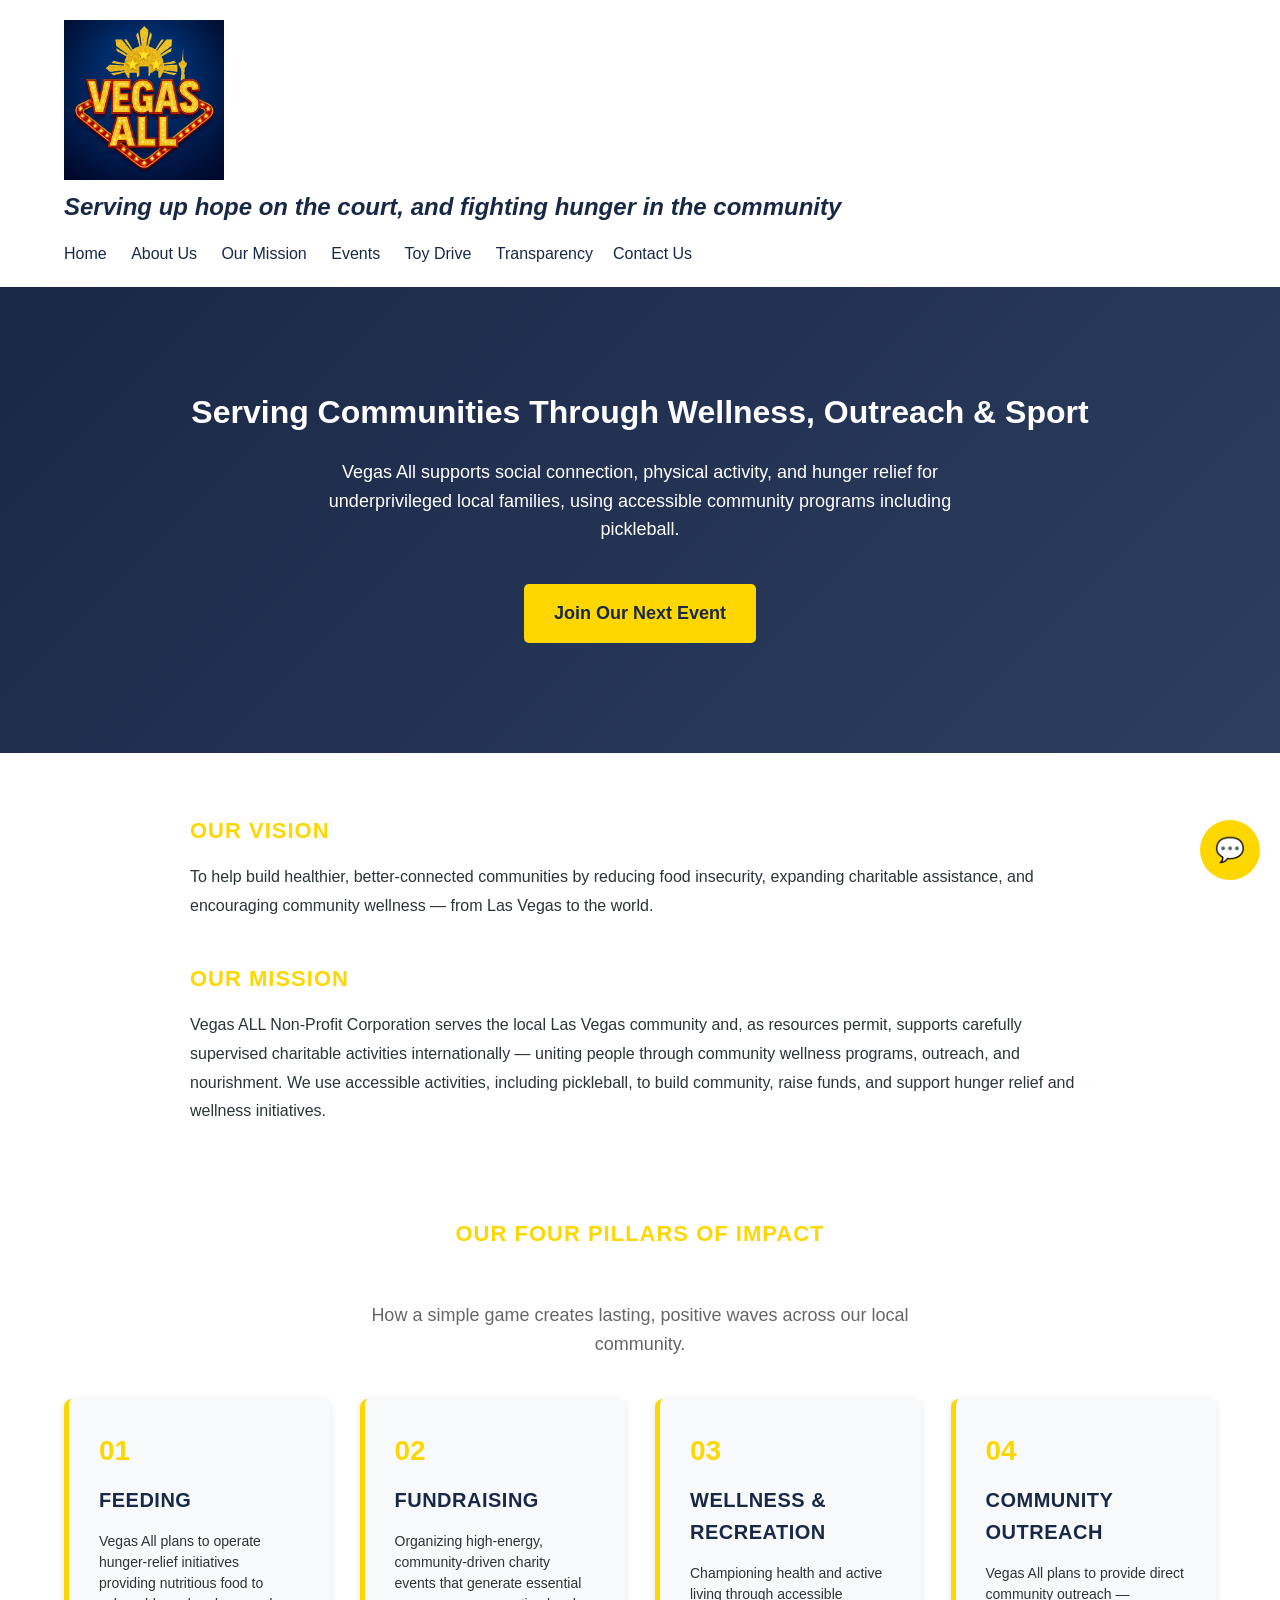
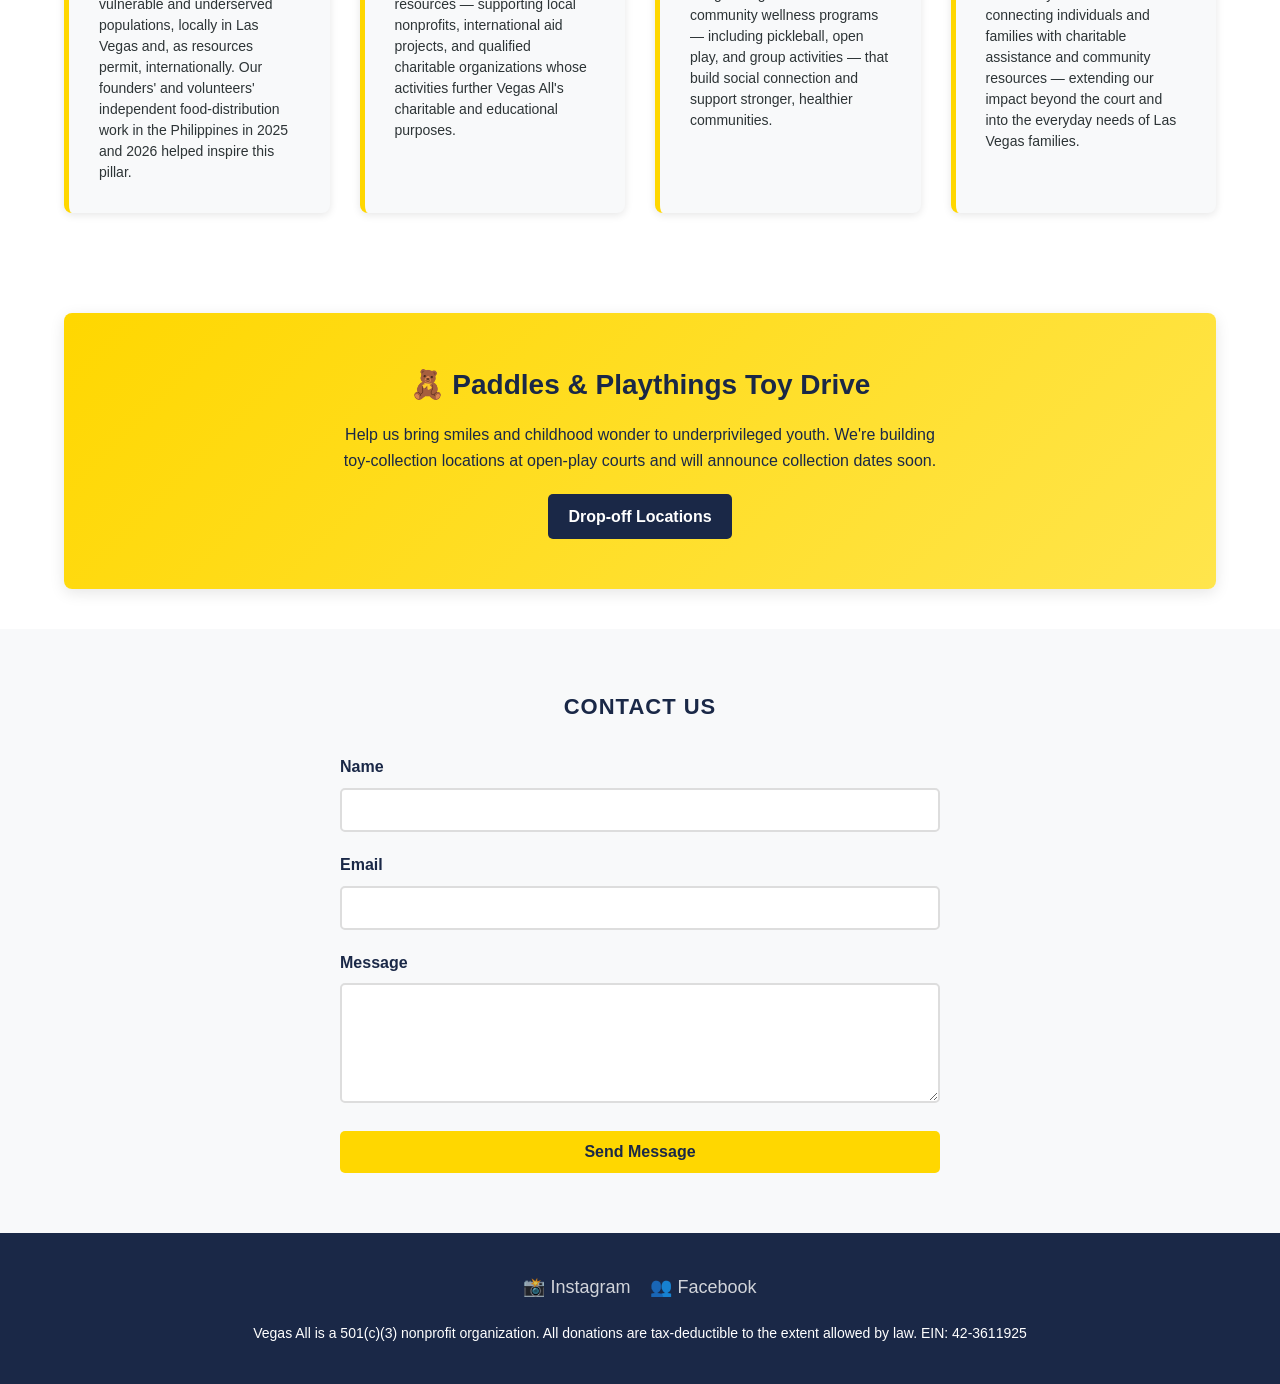
<file: index.html>
<!DOCTYPE html>
<html lang="en">
<head>
    <meta charset="UTF-8">
    <meta name="viewport" content="width=device-width, initial-scale=1.0">
    <title>Home | Vegas ALL Non-profit Organization</title>
    <style>
        :root {
            --primary: #1a2847; /* Deep Navy - Professional & Trustworthy */
            --accent: #FFD700;  /* Vegas Gold - Energy & Glamour */
            --highlight: #00D084; /* Fresh Lime Green - Sport & Vitality */
            --dark: #2D3436;    /* Charcoal Text */
            --light: #F8F9FA;   /* Warm White */
        }
        * { box-sizing: border-box; margin: 0; padding: 0; font-family: 'Segoe UI', Tahoma, Geneva, Verdana, sans-serif; }
        body { color: var(--dark); line-height: 1.6; background-color: #ffffff; }

        /* Header & Navigation */
        header { display: flex; flex-wrap: wrap; justify-content: space-between; align-items: center; padding: 20px 5%; background: white; box-shadow: 0 2px 5px rgba(0,0,0,0.05); }
        .logo-container { display: flex; align-items: center; gap: 15px; flex-basis: 100%; }
        .logo-img { max-width: 160px; width: auto; height: auto; }
        .logo { font-size: 24px; font-weight: bold; color: var(--primary); }
        .logo span { color: var(--accent); }

        nav { flex-basis: 100%; margin-top: 15px; }
        nav a { margin-right: 20px; text-decoration: none; color: var(--primary); font-weight: 500; transition: color 0.3s ease; }
        nav a:hover { color: var(--accent); }
        .btn { background: var(--primary); color: white; padding: 10px 20px; border-radius: 5px; text-decoration: none; font-weight: bold; display: inline-block; transition: background 0.3s ease; }
        .btn:hover { background: var(--highlight); }
        .btn-accent { background: var(--accent); color: var(--primary); }
        .btn-accent:hover { background: #FFC700; }
        
        /* Hero Section */
        .hero { background: linear-gradient(135deg, var(--primary) 0%, #2d3e5f 100%); color: white; padding: 100px 5%; text-align: center; }
        .hero h1 { font-size: 32px; margin-bottom: 20px; }
        .hero p { font-size: 18px; max-width: 700px; margin: 0 auto 30px; }
        .hero .btn { margin: 10px; padding: 15px 30px; font-size: 18px; }

        /* Mission Section */
        .section { padding: 60px 5%; text-align: center; }
        .mission-intro { max-width: 900px; margin: 0 auto 50px; }
        .mission-block { margin-bottom: 40px; text-align: left; display: inline-block; width: 100%; max-width: 900px; }
        .mission-block h3 { color: var(--accent); font-size: 22px; font-weight: bold; margin-bottom: 15px; text-transform: uppercase; letter-spacing: 1px; }
        .mission-block p { font-size: 16px; line-height: 1.8; color: var(--dark); }

        /* Section Heading */
        .section h2 { color: var(--accent); font-size: 22px; font-weight: bold; margin-bottom: 20px; text-transform: uppercase; letter-spacing: 1px; }

        /* Pillars Section */
        .pillars-intro { margin: 50px 0 30px 0; font-size: 18px; color: #666; max-width: 600px; margin-left: auto; margin-right: auto; }
        .grid { display: grid; grid-template-columns: repeat(auto-fit, minmax(220px, 1fr)); gap: 30px; margin-top: 40px; }
        .card { background: var(--light); padding: 30px; border-radius: 8px; border-left: 5px solid var(--accent); text-align: left; box-shadow: 0 2px 8px rgba(0,0,0,0.1); transition: transform 0.3s ease; }
        .card:hover { transform: translateY(-5px); box-shadow: 0 4px 15px rgba(255, 215, 0, 0.2); }
        .card-number { font-size: 28px; font-weight: bold; color: var(--accent); margin-bottom: 10px; }
        .card h3 { margin-bottom: 15px; color: var(--primary); font-size: 20px; text-transform: uppercase; letter-spacing: 0.5px; }
        .card p { font-size: 14px; line-height: 1.5; color: var(--dark); }

        /* Contact Us Section */
        .contact-section { background: var(--light); padding: 60px 5%; }
        .contact-container { max-width: 600px; margin: 0 auto; }
        .contact-section h2 { color: var(--primary); font-size: 22px; font-weight: bold; margin-bottom: 30px; text-transform: uppercase; letter-spacing: 1px; text-align: center; }
        .form-group { margin-bottom: 20px; }
        .form-group label { display: block; margin-bottom: 8px; color: var(--primary); font-weight: 600; }
        .form-group input,
        .form-group textarea { width: 100%; padding: 12px; border: 2px solid #ddd; border-radius: 5px; font-size: 14px; font-family: inherit; transition: border-color 0.3s ease; }
        .form-group input:focus,
        .form-group textarea:focus { outline: none; border-color: var(--accent); }
        .form-group textarea { resize: vertical; min-height: 120px; }
        .contact-btn { width: 100%; background: var(--accent); color: var(--primary); padding: 12px; border: none; border-radius: 5px; font-weight: bold; font-size: 16px; cursor: pointer; transition: background 0.3s ease; }
        .contact-btn:hover { background: #FFC700; }
        .form-message { text-align: center; margin-top: 15px; padding: 10px; border-radius: 5px; display: none; }
        .form-message.success { background: #d4edda; color: #155724; display: block; }

        /* Toy Drive Banner */
        .toy-drive { background: linear-gradient(135deg, var(--accent) 0%, #FFE54C 100%); padding: 50px 5%; text-align: center; border-radius: 8px; margin: 40px 5%; border: none; box-shadow: 0 4px 15px rgba(0,0,0,0.1); }
        .toy-drive h2 { color: var(--primary); margin-bottom: 15px; font-size: 28px; }
        .toy-drive p { max-width: 600px; margin: 0 auto 20px; font-weight: 500; color: var(--primary); }

        /* Chat Bot Widget */
        .chat-widget { position: fixed; bottom: 20px; right: 20px; width: 380px; height: 600px; background: white; border-radius: 10px; box-shadow: 0 5px 40px rgba(0,0,0,0.16); display: flex; flex-direction: column; z-index: 9999; }
        .chat-header { background: var(--primary); color: white; padding: 20px; border-radius: 10px 10px 0 0; display: flex; justify-content: space-between; align-items: center; }
        .chat-header h3 { font-size: 16px; margin: 0; }
        .chat-close { background: none; border: none; color: white; font-size: 24px; cursor: pointer; }
        .chat-messages { flex: 1; padding: 20px; overflow-y: auto; background: #f5f5f5; }
        .message { margin-bottom: 12px; display: flex; }
        .message.bot { justify-content: flex-start; }
        .message.user { justify-content: flex-end; }
        .message-content { max-width: 70%; padding: 10px 15px; border-radius: 8px; font-size: 14px; line-height: 1.4; }
        .message.bot .message-content { background: white; color: var(--dark); border: 1px solid #ddd; }
        .message.user .message-content { background: var(--accent); color: var(--primary); }
        .message-link { color: var(--primary); font-weight: bold; cursor: pointer; text-decoration: underline; }
        .chat-input { padding: 15px; border-top: 1px solid #ddd; display: flex; gap: 10px; }
        .chat-input input { flex: 1; padding: 10px; border: 1px solid #ddd; border-radius: 5px; font-size: 14px; }
        .chat-input button { background: var(--accent); color: var(--primary); border: none; padding: 10px 15px; border-radius: 5px; cursor: pointer; font-weight: bold; transition: background 0.3s ease; }
        .chat-input button:hover { background: #FFC700; }
        .chat-toggle { position: fixed; bottom: 20px; right: 20px; width: 60px; height: 60px; background: var(--accent); border: none; border-radius: 50%; color: var(--primary); font-size: 24px; cursor: pointer; z-index: 9998; transition: background 0.3s ease; }
        .chat-toggle:hover { background: #FFC700; }
        .chat-widget.hidden { display: none; }

        /* Footer */
        footer { background: var(--primary); color: white; text-align: center; padding: 30px; font-size: 14px; }

        @media (max-width: 600px) {
            .chat-widget { width: 90%; height: 500px; right: 5%; left: 5%; }
        }
    </style>
</head>
<body>

    <!-- Header -->
    <header>
        <div class="logo-container">
            <a href="index.html" style="text-decoration: none;">
                <img src="/assets/images/Vegas All Logo.jpg" alt="logo" class="logo-img">
                <div class="logo"><i>Serving up hope on the court, and fighting hunger in the community</i></div>
            </a>
        </div>
        <nav>
            <a href="index.html">Home</a>
            <a href="about-us.html">About Us</a>
            <a href="mission.html">Our Mission</a>
            <a href="events.html">Events</a>
            <a href="toy-drive.html">Toy Drive</a>
            <a href="#contact">Contact Us</a>
        </nav>
    </header>

    <!-- Hero Section -->
    <section class="hero">
        <h1>Serving Communities Through Wellness, Outreach &amp; Sport</h1>
        <p>Vegas All supports social connection, physical activity, and hunger relief for underprivileged local families, using accessible community programs including pickleball.</p>
        <a href="events.html" class="btn btn-accent">Join Our Next Event</a>
    </section>

    <!-- Mission & Pillars Section -->
    <section id="about" class="section">
        <div class="mission-intro">
            <div class="mission-block">
                <h3>Our Vision</h3>
                <p>To help build healthier, better-connected communities by reducing food insecurity, expanding charitable assistance, and encouraging community wellness — from Las Vegas to the world.</p>
            </div>
            
            <div class="mission-block">
                <h3>Our Mission</h3>
                <p>Vegas ALL Non-Profit Corporation serves the local Las Vegas community and, as resources permit, supports carefully supervised charitable activities internationally — uniting people through community wellness programs, outreach, and nourishment. We use accessible activities, including pickleball, to build community, raise funds, and support hunger relief and wellness initiatives.</p>
            </div>
        </div>

        <h2>Our Four Pillars of Impact</h2>
        <p class="pillars-intro">How a simple game creates lasting, positive waves across our local community.</p>
        <div class="grid">
            <div class="card">
                <div class="card-number">01</div>
                <h3>FEEDING</h3>
                <p>Vegas All plans to operate hunger-relief initiatives providing nutritious food to vulnerable and underserved populations, locally in Las Vegas and, as resources permit, internationally. Our founders&#39; and volunteers&#39; independent food-distribution work in the Philippines in 2025 and 2026 helped inspire this pillar.</p>
            </div>
            <div class="card">
                <div class="card-number">02</div>
                <h3>FUNDRAISING</h3>
                <p>Organizing high-energy, community-driven charity events that generate essential resources — supporting local nonprofits, international aid projects, and qualified charitable organizations whose activities further Vegas All&#39;s charitable and educational purposes.</p>
            </div>
            <div class="card">
                <div class="card-number">03</div>
                <h3>WELLNESS & RECREATION</h3>
                <p>Championing health and active living through accessible community wellness programs — including pickleball, open play, and group activities — that build social connection and support stronger, healthier communities.</p>
            </div>
            <div class="card">
                <div class="card-number">04</div>
                <h3>COMMUNITY OUTREACH</h3>
                <p>Vegas All plans to provide direct community outreach — connecting individuals and families with charitable assistance and community resources — extending our impact beyond the court and into the everyday needs of Las Vegas families.</p>
            </div>
        </div>
    </section>

    <!-- Toy Drive Feature -->
    <section id="toydrive" class="toy-drive">
        <h2>🧸 Paddles & Playthings Toy Drive</h2>
        <p>Help us bring smiles and childhood wonder to underprivileged youth. We&#39;re building toy-collection locations at open-play courts and will announce collection dates soon.</p>
        <a href="toy-drive.html" class="btn">Drop-off Locations</a>
    </section>
    
    <!-- Contact Us Section -->
    <section id="contact" class="contact-section">
        <div class="contact-container">
            <h2>Contact Us</h2>
            <form id="contactForm">
                <div class="form-group">
                    <label for="name">Name</label>
                    <input type="text" id="name" name="name" required>
                </div>
                <div class="form-group">
                    <label for="email">Email</label>
                    <input type="email" id="email" name="email" required>
                </div>
                <div class="form-group">
                    <label for="message">Message</label>
                    <textarea id="message" name="message" required></textarea>
                </div>
                <button type="submit" class="contact-btn">Send Message</button>
                <div id="formMessage" class="form-message"></div>
            </form>
        </div>
    </section>

    <!-- Footer -->
    <footer style="background: var(--primary); color: white; text-align: center; padding: 40px 5%; font-size: 14px;">
        <!-- Minimal Social Links -->
        <div style="margin-bottom: 20px; display: flex; justify-content: center; gap: 20px; font-size: 18px;">
            <a href="https://www.instagram.com/vegasall702?stkn=MTBxN3hiN3lyYzlrMw%3D%3D&utm_source=qr" target="_blank" style="color: white; text-decoration: none; opacity: 0.8; transition: opacity 0.3s;" onmouseover="this.style.opacity='1'" onmouseout="this.style.opacity='0.8'">📸 Instagram</a>
            <a href="https://www.facebook.com/share/19Ux7pb5ga/?mibextid=wwXIfr" target="_blank" style="color: white; text-decoration: none; opacity: 0.8; transition: opacity 0.3s;" onmouseover="this.style.opacity='1'" onmouseout="this.style.opacity='0.8'">👥 Facebook</a>
        </div>
        <p>Vegas All is a 501(c)(3) nonprofit organization. All donations are tax-deductible to the extent allowed by law. EIN: 42-3611925</p>
    </footer>
    
    <!-- Chat Bot Toggle Button -->
    <button class="chat-toggle" id="chatToggle">💬</button>

    <!-- Chat Widget -->
    <div class="chat-widget hidden" id="chatWidget">
        <div class="chat-header">
            <h3>Vegas ALL Support</h3>
            <button class="chat-close" id="chatClose">×</button>
        </div>
        <div class="chat-messages" id="chatMessages">
            <div class="message bot">
                <div class="message-content">Hi! 👋 Welcome to Vegas ALL. How can I help you today?</div>
            </div>
        </div>
        <div class="chat-input">
            <input type="text" id="chatInput" placeholder="Type your message...">
            <button id="chatSend">Send</button>
        </div>
    </div>

    <script src="/assets/js/common.js"></script>
</body>
</html>
</file>
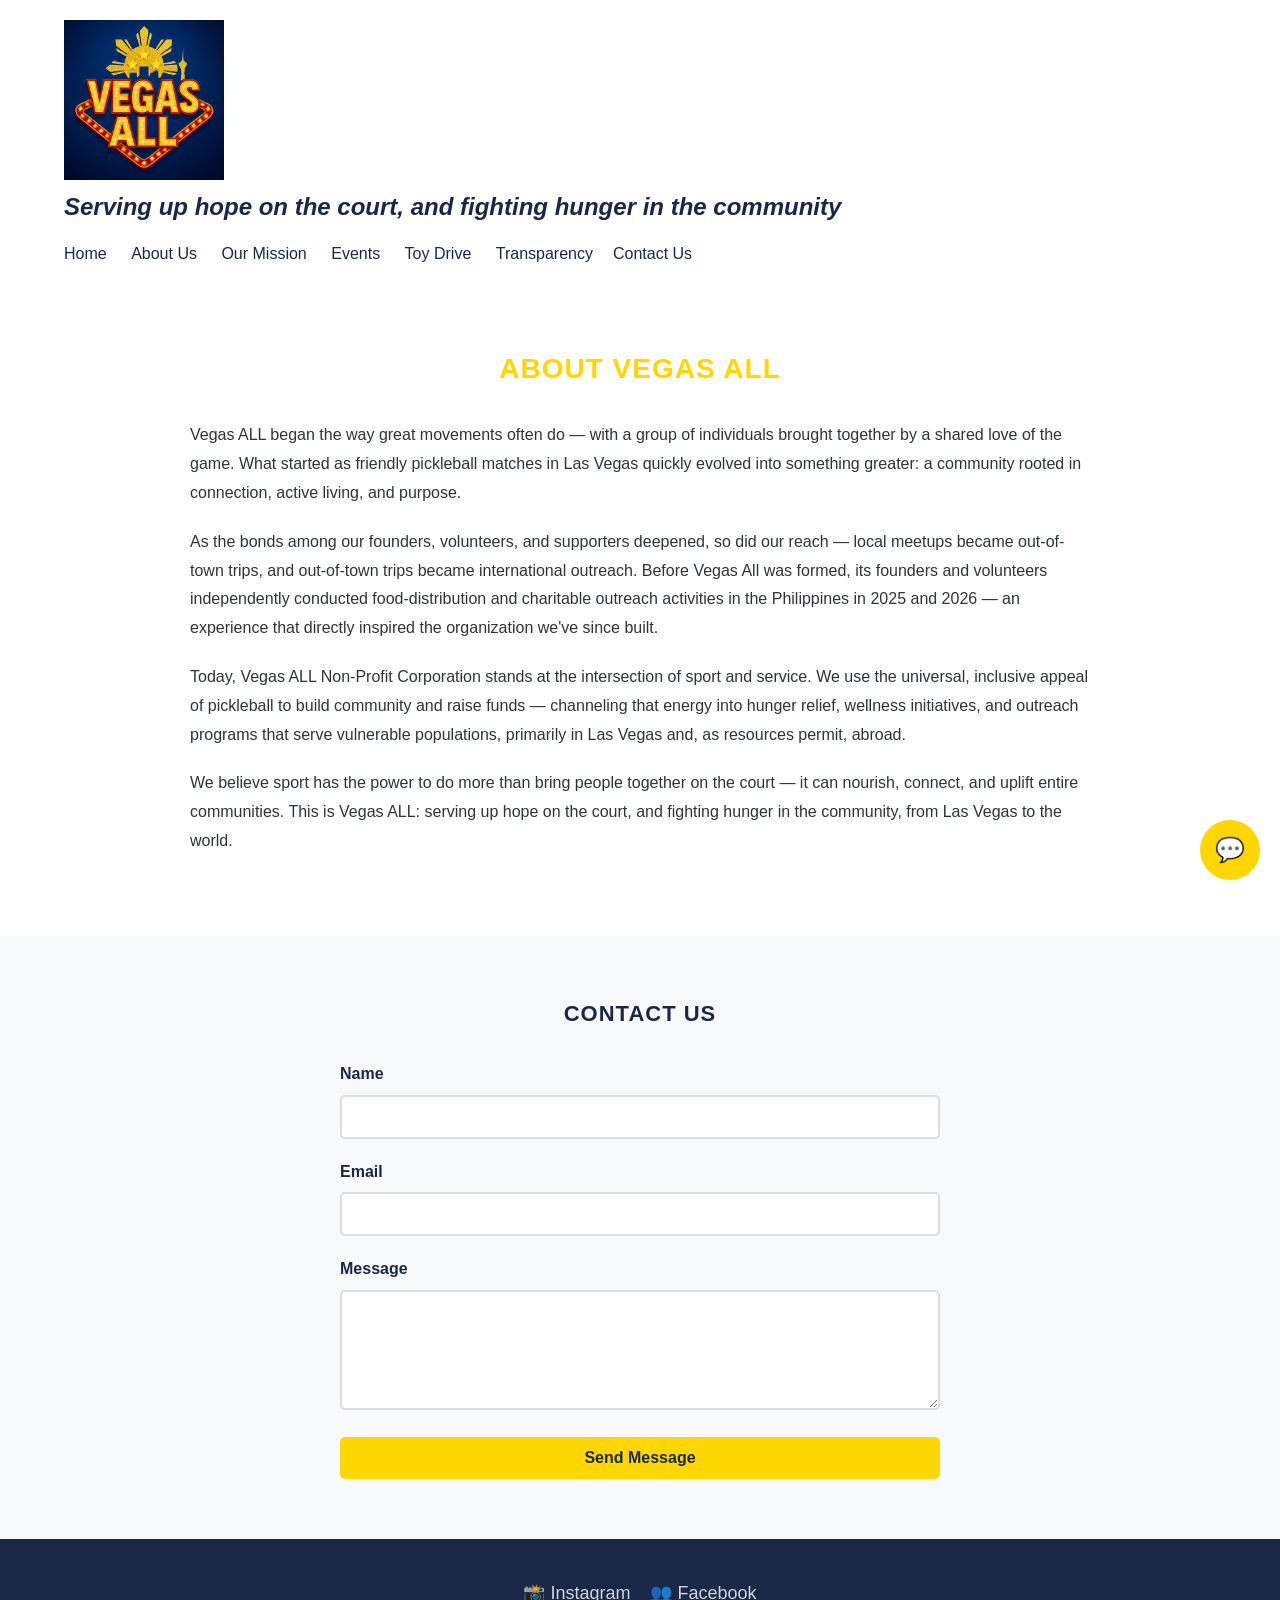
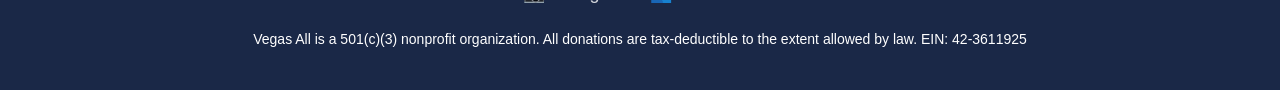
<file: about-us.html>
<!DOCTYPE html>
<html lang="en">
<head>
    <meta charset="UTF-8">
    <meta name="viewport" content="width=device-width, initial-scale=1.0">
    <title>About Us | Vegas ALL Non-profit Organization</title>
    <link rel="stylesheet" href="/assets/css/style.css">
</head>
<body>

    <!-- Header -->
    <header>
        <div class="logo-container">
            <a href="index.html" style="text-decoration: none;">
                <img src="/assets/images/Vegas All Logo.jpg" alt="logo" class="logo-img">
                <div class="logo"><i>Serving up hope on the court, and fighting hunger in the community</i></div>
            </a>
        </div>
        <nav>
            <a href="index.html">Home</a>
            <a href="about-us.html">About Us</a>
            <a href="mission.html">Our Mission</a>
            <a href="events.html">Events</a>
            <a href="toy-drive.html">Toy Drive</a>
            <a href="#contact">Contact Us</a>
        </nav>
    </header>

    <!-- About Us Section -->
    <section class="about-section">
        <div class="about-container">
            <h1>About Vegas ALL</h1>
            <p>Vegas ALL began the way great movements often do — with a group of individuals brought together by a shared love of the game. What started as friendly pickleball matches in Las Vegas quickly evolved into something greater: a community rooted in connection, active living, and purpose.</p>
            <p>As the bonds among our founders, volunteers, and supporters deepened, so did our reach — local meetups became out-of-town trips, and out-of-town trips became international outreach. Before Vegas All was formed, its founders and volunteers independently conducted food-distribution and charitable outreach activities in the Philippines in 2025 and 2026 — an experience that directly inspired the organization we&#39;ve since built.</p>
            <p>Today, Vegas ALL Non-Profit Corporation stands at the intersection of sport and service. We use the universal, inclusive appeal of pickleball to build community and raise funds — channeling that energy into hunger relief, wellness initiatives, and outreach programs that serve vulnerable populations, primarily in Las Vegas and, as resources permit, abroad.</p>
            <p>We believe sport has the power to do more than bring people together on the court — it can nourish, connect, and uplift entire communities. This is Vegas ALL: serving up hope on the court, and fighting hunger in the community, from Las Vegas to the world.</p>
        </div>
    </section>

    <!-- Contact Us Section -->
    <section id="contact" class="contact-section">
        <div class="contact-container">
            <h2>Contact Us</h2>
            <form id="contactForm">
                <div class="form-group">
                    <label for="name">Name</label>
                    <input type="text" id="name" name="name" required>
                </div>
                <div class="form-group">
                    <label for="email">Email</label>
                    <input type="email" id="email" name="email" required>
                </div>
                <div class="form-group">
                    <label for="message">Message</label>
                    <textarea id="message" name="message" required></textarea>
                </div>
                <button type="submit" class="contact-btn">Send Message</button>
                <div id="formMessage" class="form-message"></div>
            </form>
        </div>
    </section>

    <!-- Footer -->
    <footer style="background: var(--primary); color: white; text-align: center; padding: 40px 5%; font-size: 14px;">
        <!-- Minimal Social Links -->
        <div style="margin-bottom: 20px; display: flex; justify-content: center; gap: 20px; font-size: 18px;">
            <a href="https://www.instagram.com/vegasall702?stkn=MTBxN3hiN3lyYzlrMw%3D%3D&utm_source=qr" target="_blank" style="color: white; text-decoration: none; opacity: 0.8; transition: opacity 0.3s;" onmouseover="this.style.opacity='1'" onmouseout="this.style.opacity='0.8'">📸 Instagram</a>
            <a href="https://www.facebook.com/share/19Ux7pb5ga/?mibextid=wwXIfr" target="_blank" style="color: white; text-decoration: none; opacity: 0.8; transition: opacity 0.3s;" onmouseover="this.style.opacity='1'" onmouseout="this.style.opacity='0.8'">👥 Facebook</a>
        </div>
        <p>Vegas All is a 501(c)(3) nonprofit organization. All donations are tax-deductible to the extent allowed by law. EIN: 42-3611925</p>
    </footer>

    <!-- Chat Bot Toggle Button -->
    <button class="chat-toggle" id="chatToggle">💬</button>

    <!-- Chat Widget -->
    <div class="chat-widget hidden" id="chatWidget">
        <div class="chat-header">
            <h3>Vegas ALL Support</h3>
            <button class="chat-close" id="chatClose">×</button>
        </div>
        <div class="chat-messages" id="chatMessages">
            <div class="message bot">
                <div class="message-content">Hi! 👋 Welcome to Vegas ALL. How can I help you today?</div>
            </div>
        </div>
        <div class="chat-input">
            <input type="text" id="chatInput" placeholder="Type your message...">
            <button id="chatSend">Send</button>
        </div>
    </div>

    <script src="/assets/js/common.js"></script>
</body>
</html>
</file>
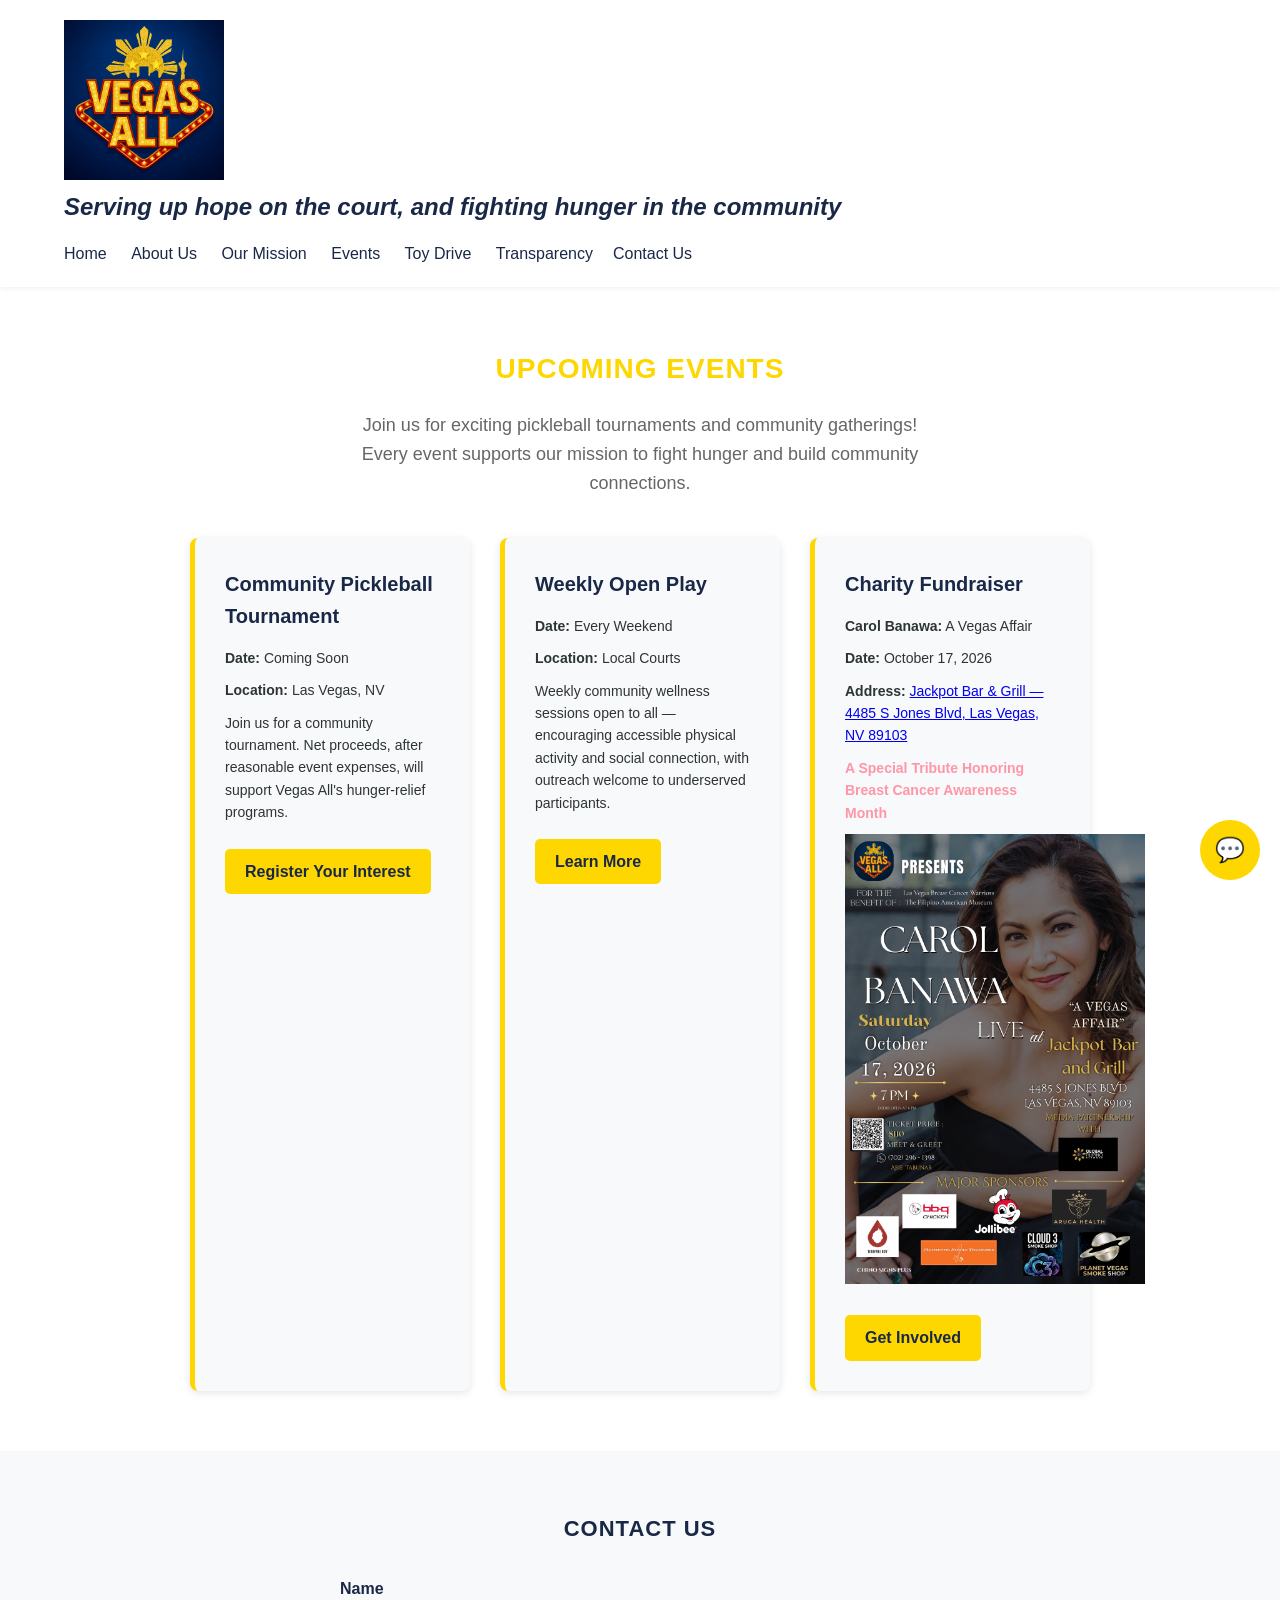
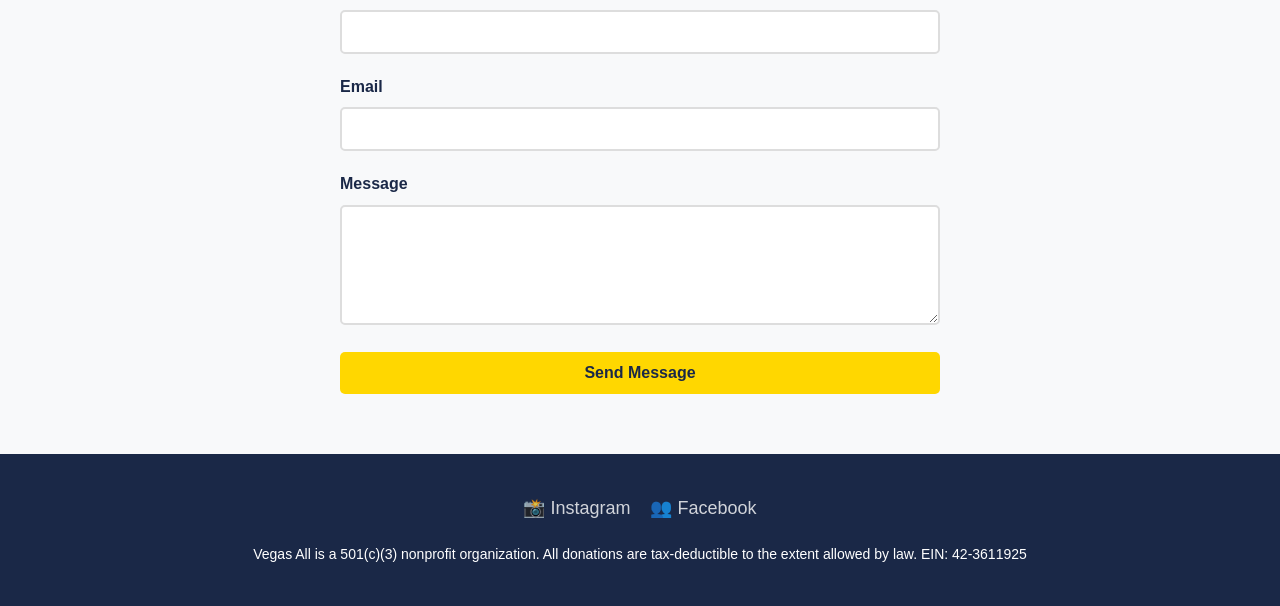
<file: events.html>
<!DOCTYPE html>
<html lang="en">
<head>
    <meta charset="UTF-8">
    <meta name="viewport" content="width=device-width, initial-scale=1.0">
    <title>Events | Vegas ALL Non-profit Organization</title>
    <link rel="stylesheet" href="/assets/css/style.css">
</head>
<body>

    <!-- Header -->
    <header>
        <div class="logo-container">
            <a href="index.html" style="text-decoration: none;">
                <img src="/assets/images/Vegas All Logo.jpg" alt="logo" class="logo-img">
                <div class="logo"><i>Serving up hope on the court, and fighting hunger in the community</i></div>
            </a>
        </div>
        <nav>
            <a href="index.html">Home</a>
            <a href="about-us.html">About Us</a>
            <a href="mission.html">Our Mission</a>
            <a href="events.html">Events</a>
            <a href="toy-drive.html">Toy Drive</a>
            <a href="#contact">Contact Us</a>
        </nav>
    </header>

    <!-- Events Section -->
    <section class="events-page-section">
        <div class="section-container">
            <h1>Upcoming Events</h1>
            <p class="events-intro">Join us for exciting pickleball tournaments and community gatherings! Every event supports our mission to fight hunger and build community connections.</p>
            
            <div class="events-grid">
                <!-- Sample Events - Add your actual events here -->
                <div class="event-card">
                    <h3>Community Pickleball Tournament</h3>
                    <p><strong>Date:</strong> Coming Soon</p>
                    <p><strong>Location:</strong> Las Vegas, NV</p>
                    <p>Join us for a community tournament. Net proceeds, after reasonable event expenses, will support Vegas All&#39;s hunger-relief programs.</p>
                    <a href="#contact" class="btn btn-accent">Register Your Interest</a>
                </div>
                
                <div class="event-card">
                    <h3>Weekly Open Play</h3>
                    <p><strong>Date:</strong> Every Weekend</p>
                    <p><strong>Location:</strong> Local Courts</p>
                    <p>Weekly community wellness sessions open to all — encouraging accessible physical activity and social connection, with outreach welcome to underserved participants.</p>
                    <a href="#contact" class="btn btn-accent">Learn More</a>
                </div>
                
                <div class="event-card">
                    <h3>Charity Fundraiser</h3>
                    <p><strong>Carol Banawa:</strong> A Vegas Affair</p>
                    <p><strong>Date:</strong> October 17, 2026</p>
                    <p><strong>Address:</strong>
                      <a href="https://www.google.com/maps/place/Jackpot+Bar+%26+Grill/@36.1075126,-115.2282012,17z/data=!3m1!4b1!4m6!3m5!1s0x80c8c69405655553:0xe9ab3904f60819b1!8m2!3d36.1075083!4d-115.2256263!16s%2Fg%2F11c6vl0hq1?entry=ttu&g_ep=EgoyMDI2MDcyMi4wIKXMDSoASAFQAw%3D%3D"
                         target="_blank">
                        Jackpot Bar & Grill — 4485 S Jones Blvd, Las Vegas, NV 89103
                      </a> 
                    </p>
                    <p style="color: #FF96A7;"><strong>A Special Tribute Honoring Breast Cancer Awareness Month</strong></p>
                    <p>
                        <a href="#">
                            <img src="/assets/images/CarolB.png" alt="Carol Banawa: A Vegas Affair" width=300>
                        </a>
                    </p>
                    <a href="#contact" class="btn btn-accent">Get Involved</a>
                </div>
            </div>
        </div>
    </section>

    <!-- Contact Us Section -->
    <section id="contact" class="contact-section">
        <div class="contact-container">
            <h2>Contact Us</h2>
            <form id="contactForm">
                <div class="form-group">
                    <label for="name">Name</label>
                    <input type="text" id="name" name="name" required>
                </div>
                <div class="form-group">
                    <label for="email">Email</label>
                    <input type="email" id="email" name="email" required>
                </div>
                <div class="form-group">
                    <label for="message">Message</label>
                    <textarea id="message" name="message" required></textarea>
                </div>
                <button type="submit" class="contact-btn">Send Message</button>
                <div id="formMessage" class="form-message"></div>
            </form>
        </div> 
    </section>

    <!-- Footer -->
    <footer style="background: var(--primary); color: white; text-align: center; padding: 40px 5%; font-size: 14px;">
        <!-- Minimal Social Links -->
        <div style="margin-bottom: 20px; display: flex; justify-content: center; gap: 20px; font-size: 18px;">
             <a href="https://www.instagram.com/vegasall702?stkn=MTBxN3hiN3lyYzlrMw%3D%3D&utm_source=qr" target="_blank" style="color: white; text-decoration: none; opacity: 0.8; transition: opacity 0.3s;" onmouseover="this.style.opacity='1'" onmouseout="this.style.opacity='0.8'">📸 Instagram</a>
             <a href="https://www.facebook.com/share/19Ux7pb5ga/?mibextid=wwXIfr" target="_blank" style="color: white; text-decoration: none; opacity: 0.8; transition: opacity 0.3s;" onmouseover="this.style.opacity='1'" onmouseout="this.style.opacity='0.8'">👥 Facebook</a>
        </div>
        <p>Vegas All is a 501(c)(3) nonprofit organization. All donations are tax-deductible to the extent allowed by law. EIN: 42-3611925</p>
    </footer>

    <!-- Chat Bot Toggle Button -->
    <button class="chat-toggle" id="chatToggle">💬</button>

    <!-- Chat Widget -->
    <div class="chat-widget hidden" id="chatWidget">
        <div class="chat-header">
            <h3>Vegas ALL Support</h3>
            <button class="chat-close" id="chatClose">×</button>
        </div>
        <div class="chat-messages" id="chatMessages">
            <div class="message bot">
                <div class="message-content">Hi! 👋 Welcome to Vegas ALL. How can I help you today?</div>
            </div>
        </div>
        <div class="chat-input">
            <input type="text" id="chatInput" placeholder="Type your message...">
            <button id="chatSend">Send</button>
        </div>
    </div>

    <script src="/assets/js/common.js"></script>
</body>
</html>
</file>
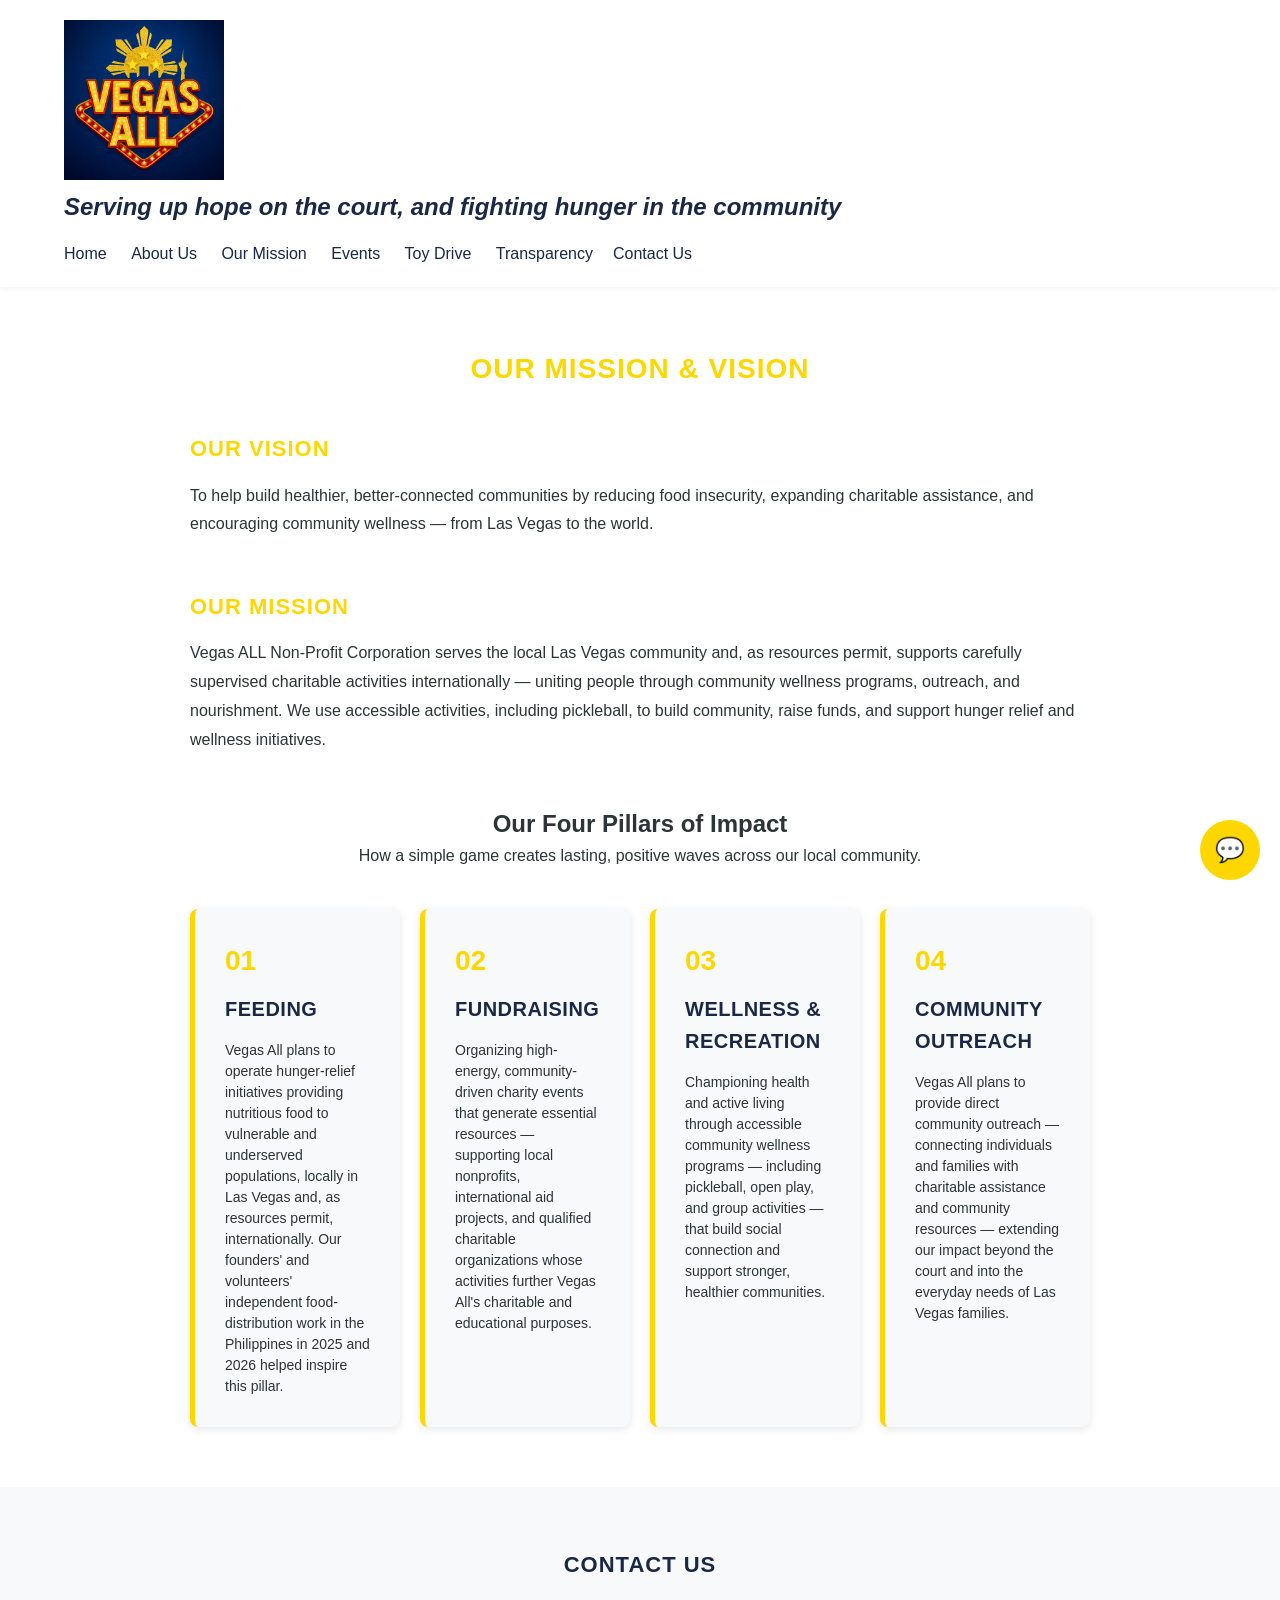
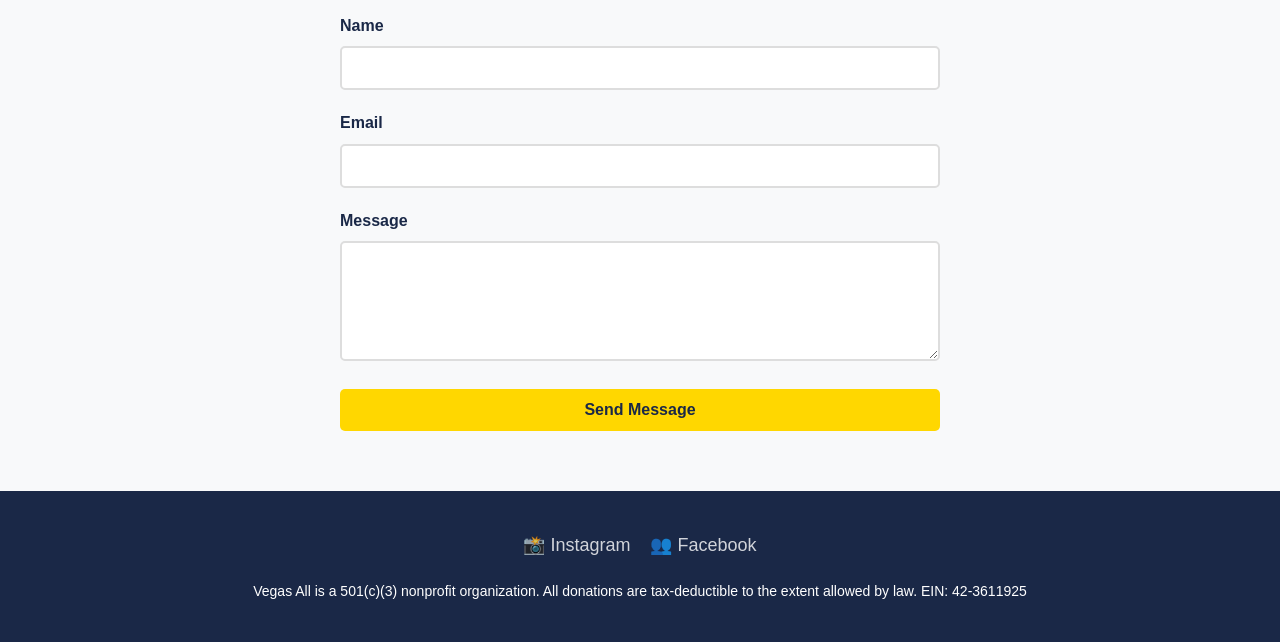
<file: mission.html>
<!DOCTYPE html>
<html lang="en">
<head>
    <meta charset="UTF-8">
    <meta name="viewport" content="width=device-width, initial-scale=1.0">
    <title>Our Mission | Vegas ALL Non-profit Organization</title>
    <link rel="stylesheet" href="/assets/css/style.css">
</head>
<body>

    <!-- Header -->
    <header>
        <div class="logo-container">
            <a href="index.html" style="text-decoration: none;">
                <img src="/assets/images/Vegas All Logo.jpg" alt="logo" class="logo-img">
                <div class="logo"><i>Serving up hope on the court, and fighting hunger in the community</i></div>
            </a>
        </div>
        <nav>
            <a href="index.html">Home</a>
            <a href="about-us.html">About Us</a>
            <a href="mission.html">Our Mission</a>
            <a href="events.html">Events</a>
            <a href="toy-drive.html">Toy Drive</a>
            <a href="#contact">Contact Us</a>
        </nav>
    </header>

    <!-- Mission Section -->
    <section class="mission-page-section">
        <div class="section-container">
            <h1>Our Mission & Vision</h1>
            
            <div class="mission-block">
                <h2>Our Vision</h2>
                <p>To help build healthier, better-connected communities by reducing food insecurity, expanding charitable assistance, and encouraging community wellness — from Las Vegas to the world.</p>
            </div>
            
            <div class="mission-block">
                <h2>Our Mission</h2>
                <p>Vegas ALL Non-Profit Corporation serves the local Las Vegas community and, as resources permit, supports carefully supervised charitable activities internationally — uniting people through community wellness programs, outreach, and nourishment. We use accessible activities, including pickleball, to build community, raise funds, and support hunger relief and wellness initiatives.</p>
            </div>

            <h2>Our Four Pillars of Impact</h2>
            <style>
                .grid {
                    display: grid;
                    grid-template-columns: repeat(4, 1fr); /* Forces exactly 4 equal-width columns */
                    gap: 20px; /* Adjust spacing between cards as needed */
                    width: 100%;
                }
            
                /* Keeps it responsive so cards stack properly on mobile screens */
                @media (max-width: 768px) {
                    .grid {
                        grid-template-columns: 1fr; 
                    }
                }
            </style>
            <p class="pillars-intro">How a simple game creates lasting, positive waves across our local community.</p>
            <div class="grid">
                <div class="card">
                    <div class="card-number">01</div>
                    <h3>FEEDING</h3>
                    <p>Vegas All plans to operate hunger-relief initiatives providing nutritious food to vulnerable and underserved populations, locally in Las Vegas and, as resources permit, internationally. Our founders&#39; and volunteers&#39; independent food-distribution work in the Philippines in 2025 and 2026 helped inspire this pillar.</p>
                </div>
                <div class="card">
                    <div class="card-number">02</div>
                    <h3>FUNDRAISING</h3>
                    <p>Organizing high-energy, community-driven charity events that generate essential resources — supporting local nonprofits, international aid projects, and qualified charitable organizations whose activities further Vegas All&#39;s charitable and educational purposes.</p>
                </div>
                <div class="card">
                    <div class="card-number">03</div>
                    <h3>WELLNESS & RECREATION</h3>
                    <p>Championing health and active living through accessible community wellness programs — including pickleball, open play, and group activities — that build social connection and support stronger, healthier communities.</p>
                </div>
                <div class="card">
                    <div class="card-number">04</div>
                    <h3>COMMUNITY OUTREACH</h3>
                    <p>Vegas All plans to provide direct community outreach — connecting individuals and families with charitable assistance and community resources — extending our impact beyond the court and into the everyday needs of Las Vegas families.</p>
                </div>
            </div>
        </div>
    </section>

    <!-- Contact Us Section -->
    <section id="contact" class="contact-section">
        <div class="contact-container">
            <h2>Contact Us</h2>
            <form id="contactForm">
                <div class="form-group">
                    <label for="name">Name</label>
                    <input type="text" id="name" name="name" required>
                </div>
                <div class="form-group">
                    <label for="email">Email</label>
                    <input type="email" id="email" name="email" required>
                </div>
                <div class="form-group">
                    <label for="message">Message</label>
                    <textarea id="message" name="message" required></textarea>
                </div>
                <button type="submit" class="contact-btn">Send Message</button>
                <div id="formMessage" class="form-message"></div>
            </form>
        </div>
    </section>

    <!-- Footer -->
    <footer style="background: var(--primary); color: white; text-align: center; padding: 40px 5%; font-size: 14px;">
        <!-- Minimal Social Links -->
        <div style="margin-bottom: 20px; display: flex; justify-content: center; gap: 20px; font-size: 18px;">
            <a href="https://www.instagram.com/vegasall702?stkn=MTBxN3hiN3lyYzlrMw%3D%3D&utm_source=qr" target="_blank" style="color: white; text-decoration: none; opacity: 0.8; transition: opacity 0.3s;" onmouseover="this.style.opacity='1'" onmouseout="this.style.opacity='0.8'">📸 Instagram</a>
            <a href="https://www.facebook.com/share/19Ux7pb5ga/?mibextid=wwXIfr" target="_blank" style="color: white; text-decoration: none; opacity: 0.8; transition: opacity 0.3s;" onmouseover="this.style.opacity='1'" onmouseout="this.style.opacity='0.8'">👥 Facebook</a>
        </div>
        <p>Vegas All is a 501(c)(3) nonprofit organization. All donations are tax-deductible to the extent allowed by law. EIN: 42-3611925</p>
    </footer>

    <!-- Chat Bot Toggle Button -->
    <button class="chat-toggle" id="chatToggle">💬</button>

    <!-- Chat Widget -->
    <div class="chat-widget hidden" id="chatWidget">
        <div class="chat-header">
            <h3>Vegas ALL Support</h3>
            <button class="chat-close" id="chatClose">×</button>
        </div>
        <div class="chat-messages" id="chatMessages">
            <div class="message bot">
                <div class="message-content">Hi! 👋 Welcome to Vegas ALL. How can I help you today?</div>
            </div>
        </div>
        <div class="chat-input">
            <input type="text" id="chatInput" placeholder="Type your message...">
            <button id="chatSend">Send</button>
        </div>
    </div>

    <script src="/assets/js/common.js"></script>
</body>
</html>
</file>
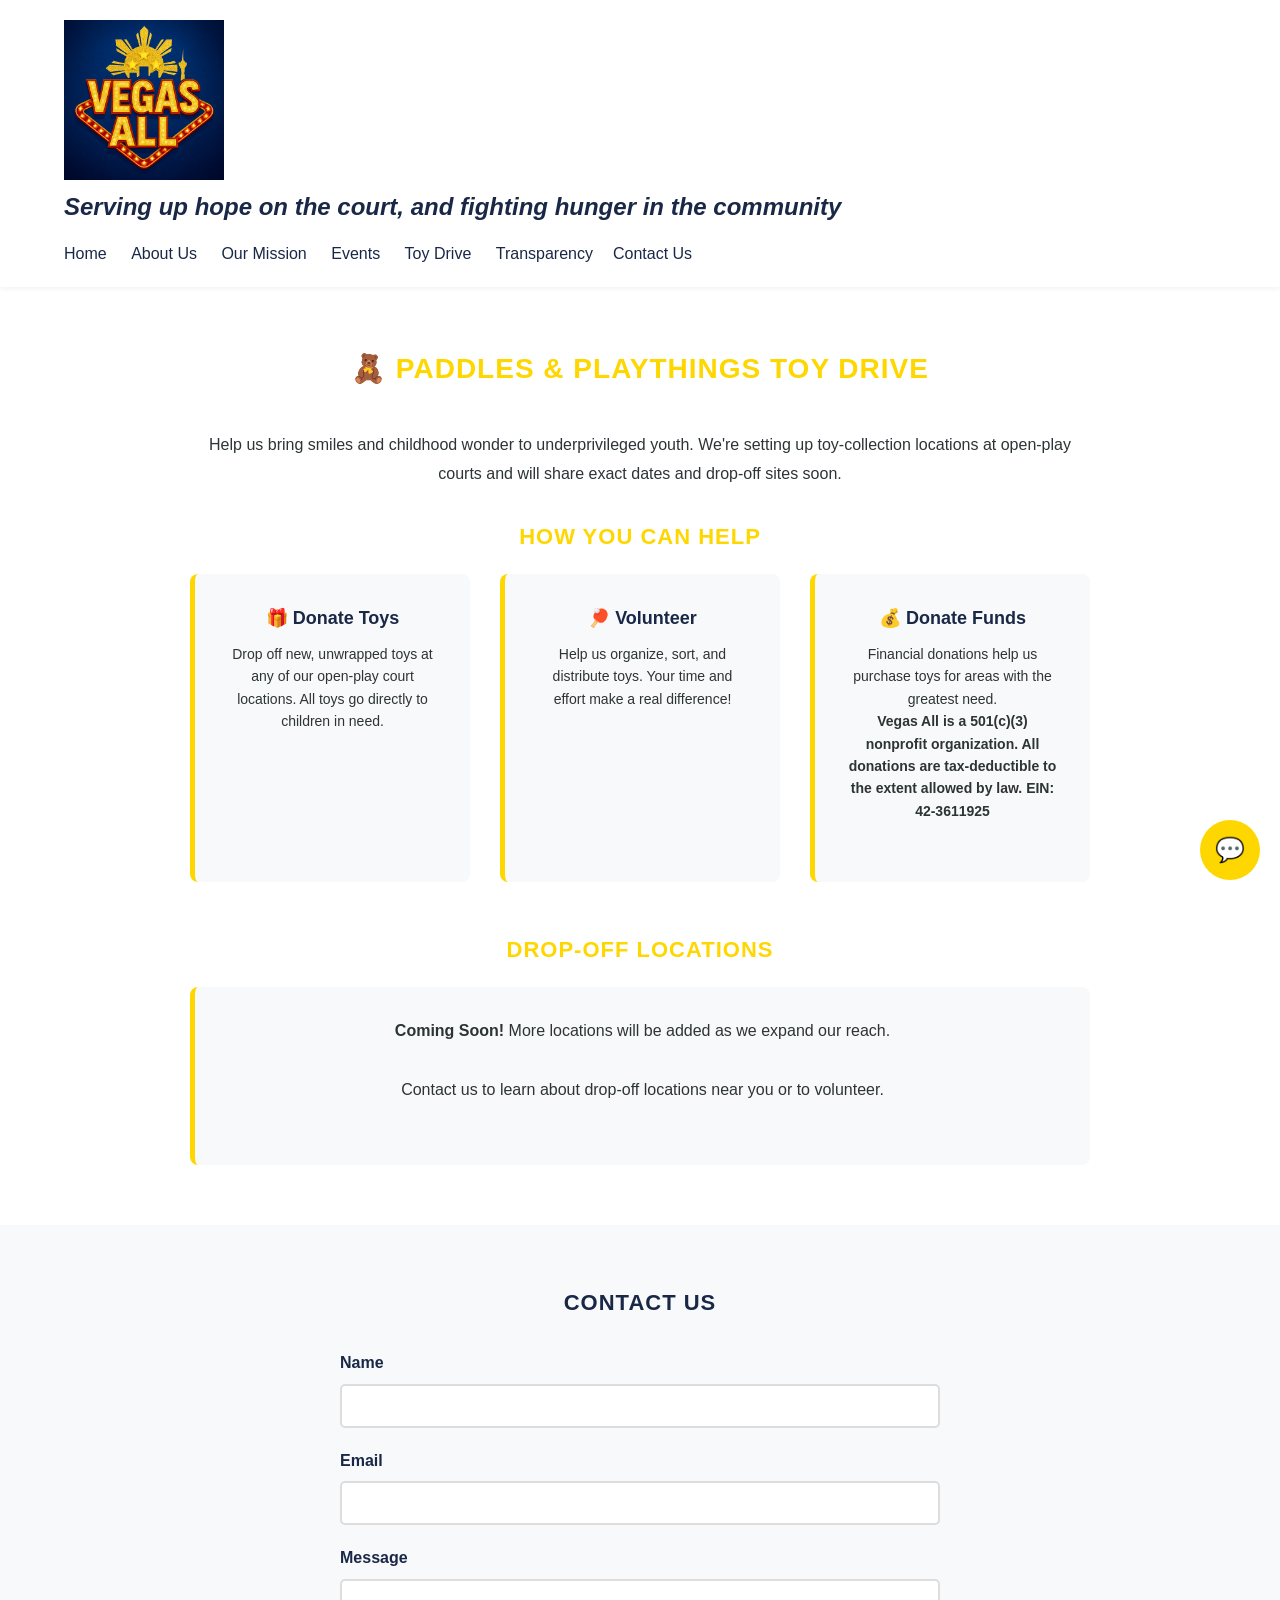
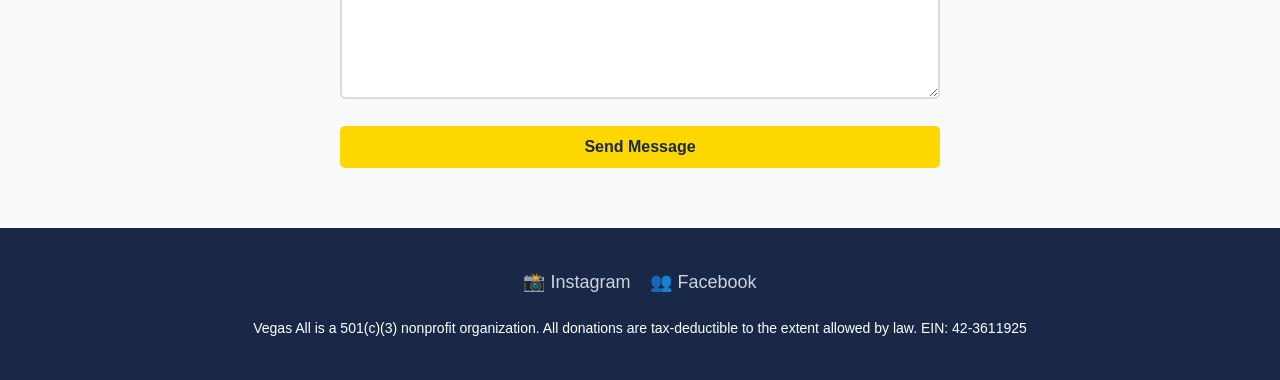
<file: toy-drive.html>
<!DOCTYPE html>
<html lang="en">
<head>
    <meta charset="UTF-8">
    <meta name="viewport" content="width=device-width, initial-scale=1.0">
    <title>Toy Drive | Vegas ALL Non-profit Organization</title>
    <link rel="stylesheet" href="/assets/css/style.css">
</head>
<body>

    <!-- Header -->
    <header>
        <div class="logo-container">
            <a href="index.html" style="text-decoration: none;">
                <img src="/assets/images/Vegas All Logo.jpg" alt="logo" class="logo-img">
                <div class="logo"><i>Serving up hope on the court, and fighting hunger in the community</i></div>
            </a>
        </div>
        <nav>
            <a href="index.html">Home</a>
            <a href="about-us.html">About Us</a>
            <a href="mission.html">Our Mission</a>
            <a href="events.html">Events</a>
            <a href="toy-drive.html">Toy Drive</a>
            <a href="#contact">Contact Us</a>
        </nav>
    </header>

    <!-- Toy Drive Section -->
    <section class="toy-drive-section">
        <div class="section-container">
            <h1>🧸 Paddles & Playthings Toy Drive</h1>
            
            <div class="toy-drive-content">
                <p>Help us bring smiles and childhood wonder to underprivileged youth. We&#39;re setting up toy-collection locations at open-play courts and will share exact dates and drop-off sites soon.</p>
                
                <h2>How You Can Help</h2>
                <div class="help-grid">
                    <div class="help-item">
                        <h3>🎁 Donate Toys</h3>
                        <p>Drop off new, unwrapped toys at any of our open-play court locations. All toys go directly to children in need.</p>
                    </div>
                    <div class="help-item">
                        <h3>🏓 Volunteer</h3>
                        <p>Help us organize, sort, and distribute toys. Your time and effort make a real difference!</p>
                    </div>
                    <div class="help-item">
                        <h3>💰 Donate Funds</h3>
                        <p>Financial donations help us purchase toys for areas with the greatest need.<br><b>Vegas All is a 501(c)(3) nonprofit organization. All donations are tax-deductible to the extent allowed by law. EIN: 42-3611925</b></p>
                    </div>
                </div>

                <h2>Drop-off Locations</h2>
                <div class="locations">
                    <p><strong>Coming Soon!</strong> More locations will be added as we expand our reach.</p>
                    <p>Contact us to learn about drop-off locations near you or to volunteer.</p>
                </div>
            </div>
        </div>
    </section>

    <!-- Contact Us Section -->
    <section id="contact" class="contact-section">
        <div class="contact-container">
            <h2>Contact Us</h2>
            <form id="contactForm">
                <div class="form-group">
                    <label for="name">Name</label>
                    <input type="text" id="name" name="name" required>
                </div>
                <div class="form-group">
                    <label for="email">Email</label>
                    <input type="email" id="email" name="email" required>
                </div>
                <div class="form-group">
                    <label for="message">Message</label>
                    <textarea id="message" name="message" required></textarea>
                </div>
                <button type="submit" class="contact-btn">Send Message</button>
                <div id="formMessage" class="form-message"></div>
            </form>
        </div>
    </section>

    <!-- Footer -->
    <footer style="background: var(--primary); color: white; text-align: center; padding: 40px 5%; font-size: 14px;">
        <!-- Minimal Social Links -->
        <div style="margin-bottom: 20px; display: flex; justify-content: center; gap: 20px; font-size: 18px;">
            <a href="https://www.instagram.com/vegasall702?stkn=MTBxN3hiN3lyYzlrMw%3D%3D&utm_source=qr" target="_blank" style="color: white; text-decoration: none; opacity: 0.8; transition: opacity 0.3s;" onmouseover="this.style.opacity='1'" onmouseout="this.style.opacity='0.8'">📸 Instagram</a>
            <a href="https://www.facebook.com/share/19Ux7pb5ga/?mibextid=wwXIfr" target="_blank" style="color: white; text-decoration: none; opacity: 0.8; transition: opacity 0.3s;" onmouseover="this.style.opacity='1'" onmouseout="this.style.opacity='0.8'">👥 Facebook</a>
        </div>
        <p>Vegas All is a 501(c)(3) nonprofit organization. All donations are tax-deductible to the extent allowed by law. EIN: 42-3611925</p>
    </footer>

    <!-- Chat Bot Toggle Button -->
    <button class="chat-toggle" id="chatToggle">💬</button>

    <!-- Chat Widget -->
    <div class="chat-widget hidden" id="chatWidget">
        <div class="chat-header">
            <h3>Vegas ALL Support</h3>
            <button class="chat-close" id="chatClose">×</button>
        </div>
        <div class="chat-messages" id="chatMessages">
            <div class="message bot">
                <div class="message-content">Hi! 👋 Welcome to Vegas ALL. How can I help you today?</div>
            </div>
        </div>
        <div class="chat-input">
            <input type="text" id="chatInput" placeholder="Type your message...">
            <button id="chatSend">Send</button>
        </div>
    </div>

    <script src="/assets/js/common.js"></script>
</body>
</html>
</file>
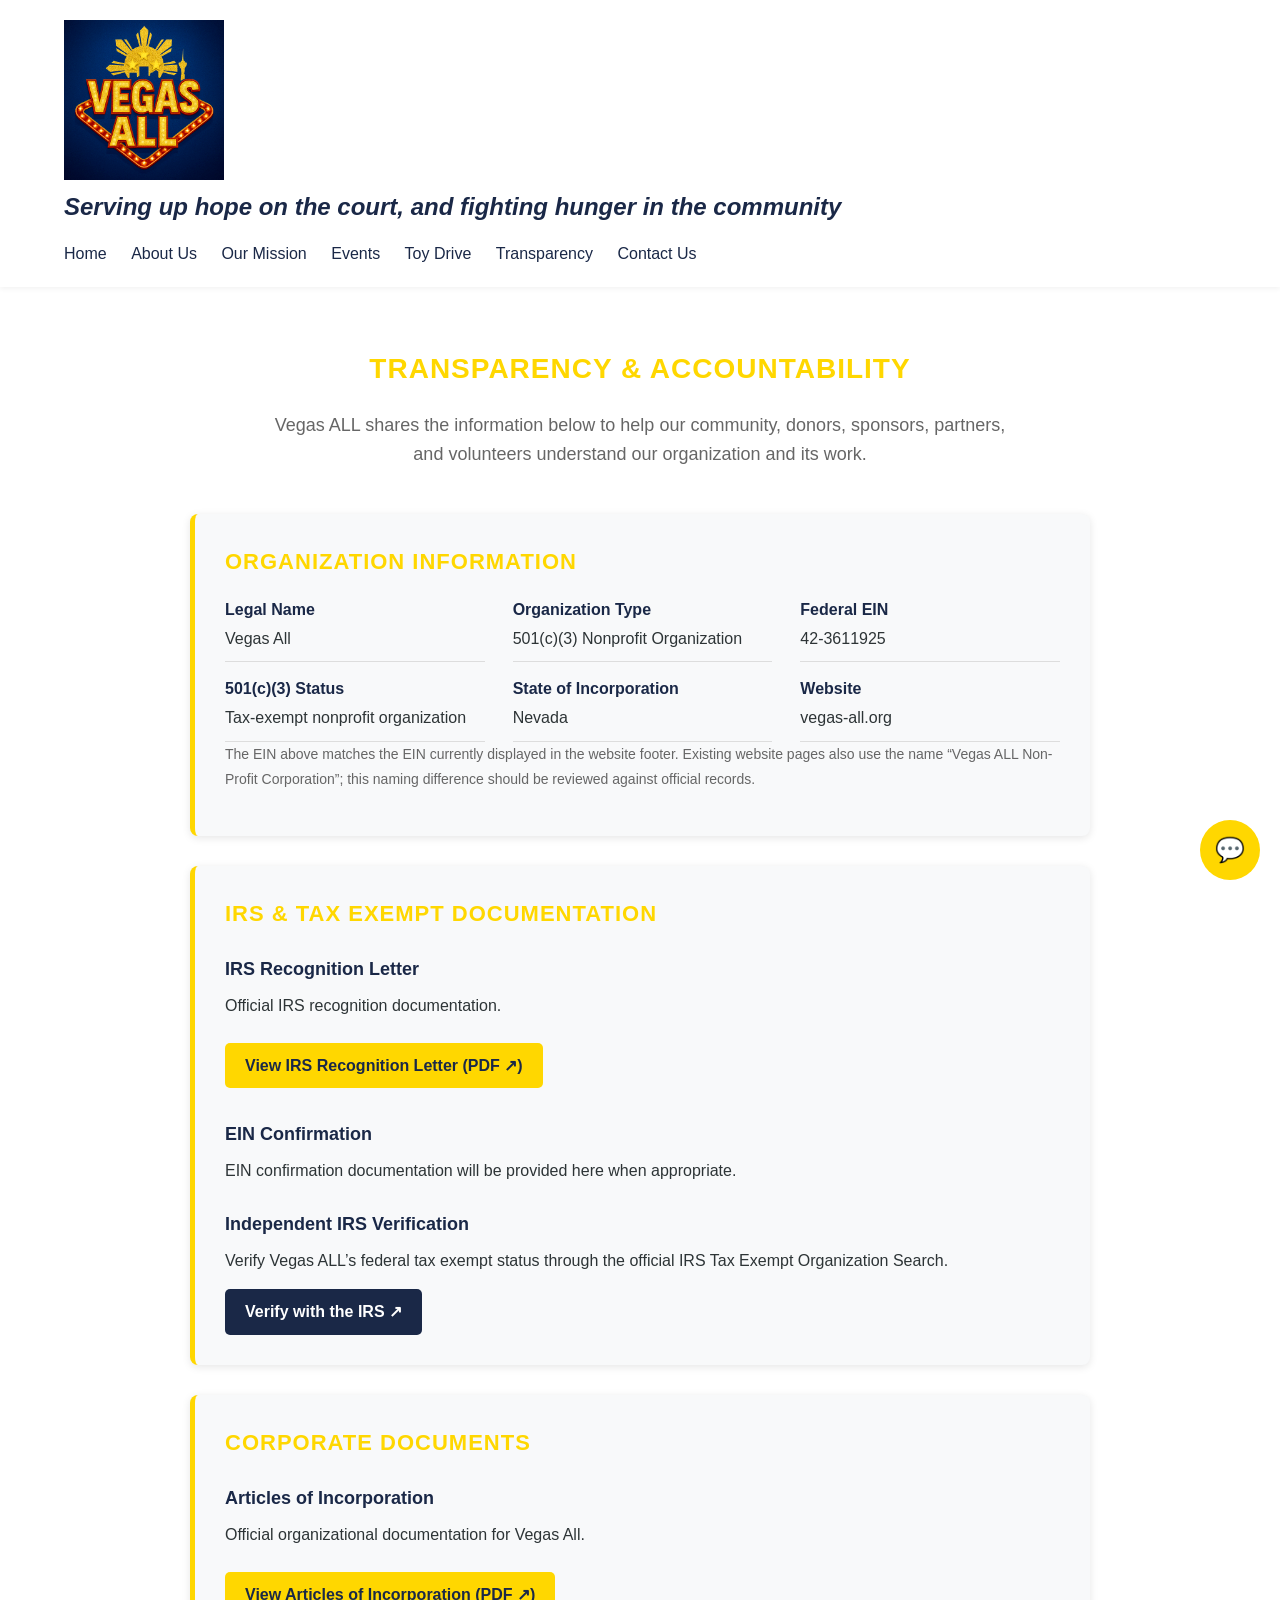
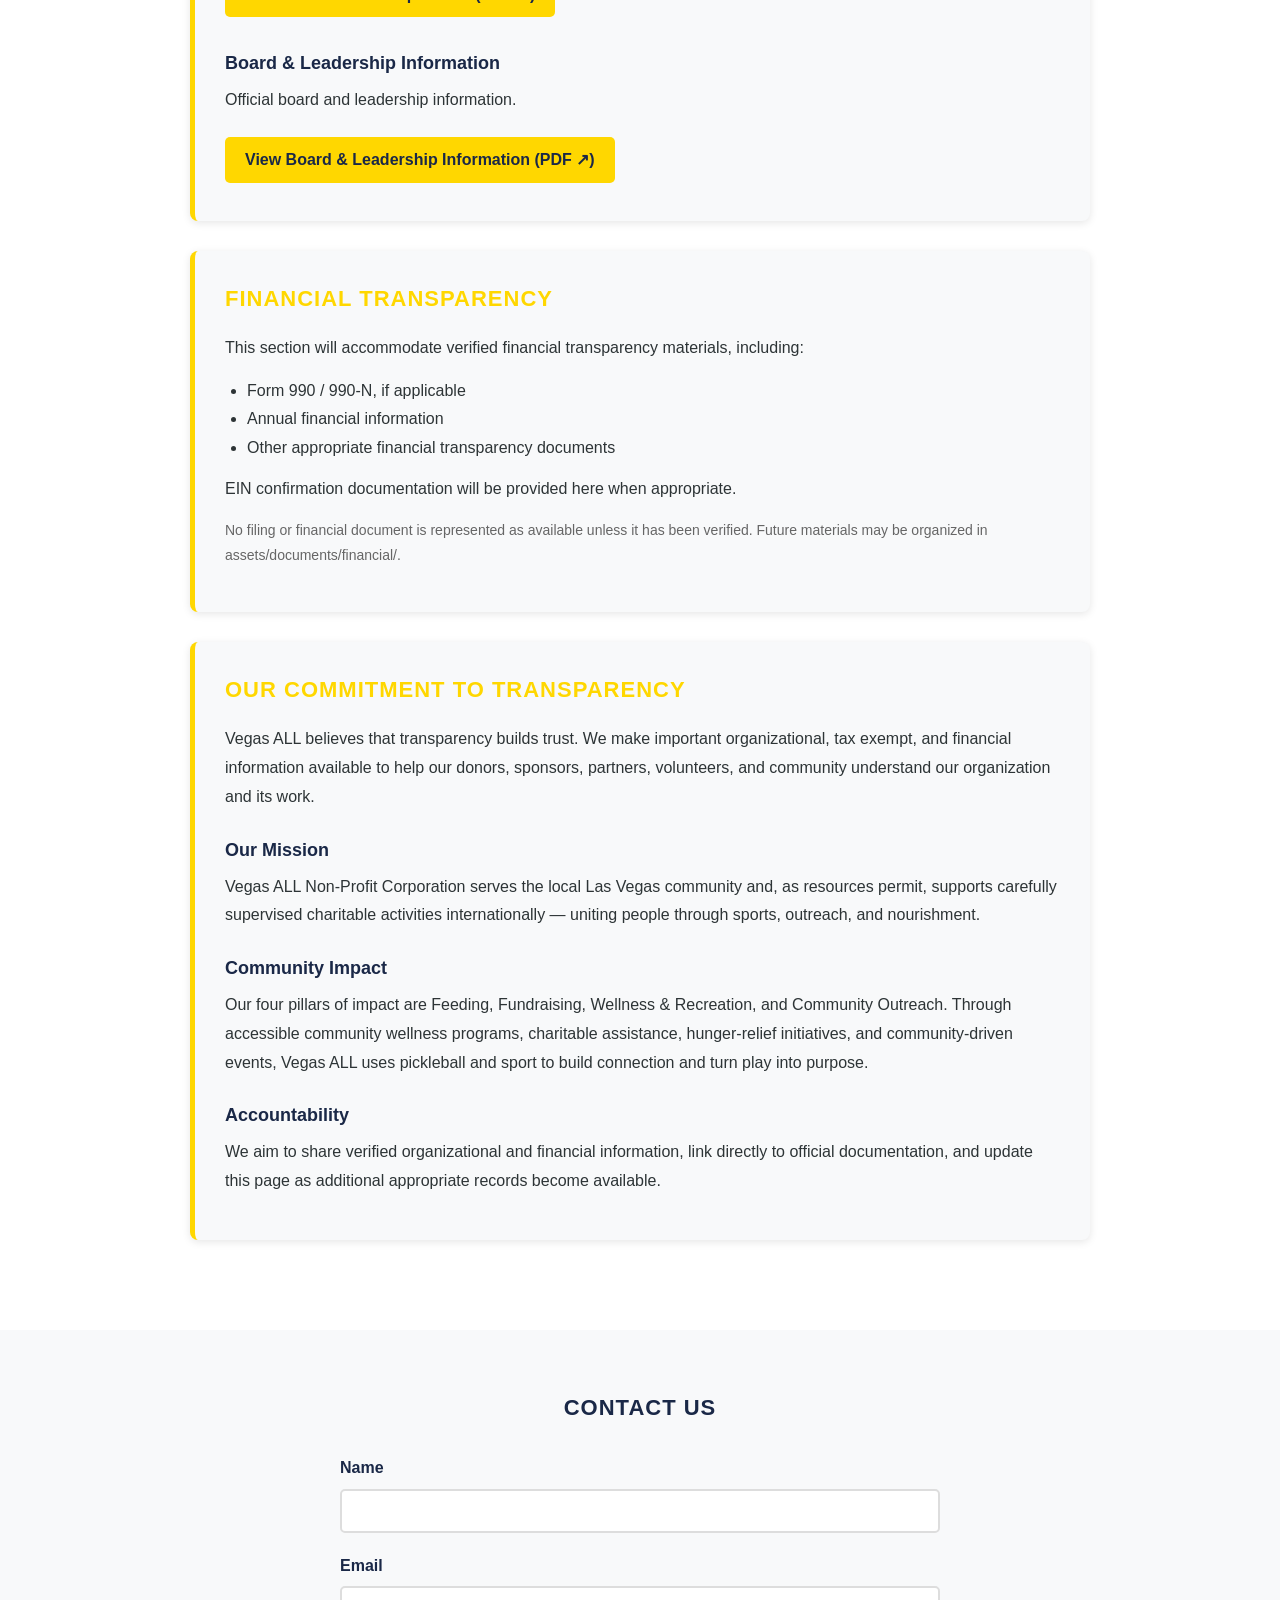
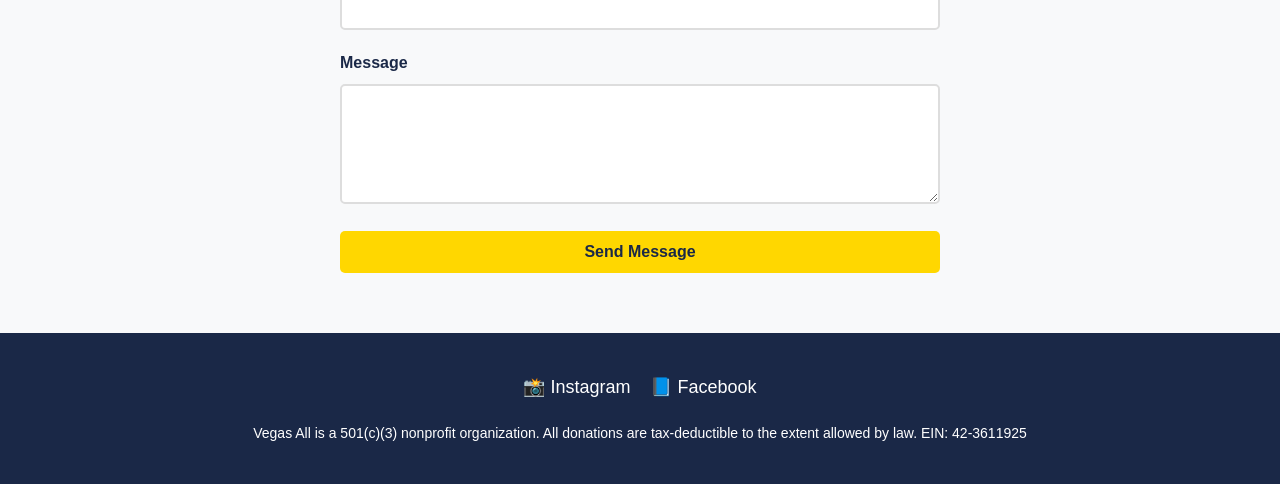
<file: transparency.html>
<!DOCTYPE html>
<html lang="en">
<head>
    <meta charset="UTF-8">
    <meta name="viewport" content="width=device-width, initial-scale=1.0">
    <title>Transparency &amp; Accountability | Vegas ALL</title>
    <meta name="description" content="Vegas ALL transparency and accountability information, including nonprofit documentation, IRS verification, organizational information, and financial transparency.">
    <link rel="stylesheet" href="/assets/css/style.css">
    <style>
        .transparency-page { padding: 60px 5%; }
        .transparency-container { max-width: 900px; margin: 0 auto; }
        .transparency-page h1 { color: var(--accent); font-size: 28px; font-weight: bold; margin-bottom: 20px; text-transform: uppercase; letter-spacing: 1px; text-align: center; }
        .transparency-intro { max-width: 760px; margin: 0 auto 45px; text-align: center; font-size: 18px; color: #666; }
        .transparency-block { background: var(--light); border-left: 5px solid var(--accent); border-radius: 8px; padding: 30px; margin-bottom: 30px; box-shadow: 0 2px 8px rgba(0,0,0,0.1); }
        .transparency-block h2 { color: var(--accent); font-size: 22px; font-weight: bold; margin-bottom: 18px; text-transform: uppercase; letter-spacing: 1px; }
        .transparency-block h3 { color: var(--primary); font-size: 18px; margin: 24px 0 8px; }
        .transparency-block h3:first-child { margin-top: 0; }
        .transparency-block p, .transparency-block li { font-size: 16px; line-height: 1.8; color: var(--dark); }
        .transparency-block p { margin-bottom: 14px; }
        .transparency-block ul { padding-left: 22px; margin-bottom: 12px; }
        .organization-details { display: grid; grid-template-columns: repeat(auto-fit, minmax(240px, 1fr)); gap: 14px 28px; }
        .organization-details div { padding-bottom: 10px; border-bottom: 1px solid #ddd; }
        .organization-details dt { color: var(--primary); font-weight: bold; }
        .organization-details dd { margin: 3px 0 0; }
        .document-link { margin: 8px 8px 8px 0; }
        .note { font-size: 14px !important; color: #666 !important; }
        .external-link::after { content: " ↗"; }
        @media (max-width: 600px) {
            .transparency-page { padding: 40px 5%; }
            .transparency-block { padding: 22px; }
            .transparency-page h1 { font-size: 24px; }
        }
    </style>
</head>
<body>
    <header>
        <div class="logo-container">
            <a href="index.html" style="text-decoration: none;">
                <img src="/assets/images/Vegas All Logo.jpg" alt="Vegas ALL logo" class="logo-img">
                <div class="logo"><i>Serving up hope on the court, and fighting hunger in the community</i></div>
            </a>
        </div>
        <nav aria-label="Primary navigation">
            <a href="index.html">Home</a>
            <a href="about-us.html">About Us</a>
            <a href="mission.html">Our Mission</a>
            <a href="events.html">Events</a>
            <a href="toy-drive.html">Toy Drive</a>
            <a href="transparency.html" aria-current="page">Transparency</a>
            <a href="#contact">Contact Us</a>
        </nav>
    </header>

    <main class="transparency-page">
        <div class="transparency-container">
            <h1>Transparency &amp; Accountability</h1>
            <p class="transparency-intro">Vegas ALL shares the information below to help our community, donors, sponsors, partners, and volunteers understand our organization and its work.</p>

            <section class="transparency-block" aria-labelledby="organization-heading">
                <h2 id="organization-heading">Organization Information</h2>
                <dl class="organization-details">
                    <div><dt>Legal Name</dt><dd>Vegas All</dd></div>
                    <div><dt>Organization Type</dt><dd>501(c)(3) Nonprofit Organization</dd></div>
                    <div><dt>Federal EIN</dt><dd>42-3611925</dd></div>
                    <div><dt>501(c)(3) Status</dt><dd>Tax-exempt nonprofit organization</dd></div>
                    <div><dt>State of Incorporation</dt><dd>Nevada</dd></div>
                    <div><dt>Website</dt><dd>vegas-all.org</dd></div>
                </dl>
                <p class="note">The EIN above matches the EIN currently displayed in the website footer. Existing website pages also use the name “Vegas ALL Non-Profit Corporation”; this naming difference should be reviewed against official records.</p>
            </section>

            <section class="transparency-block" aria-labelledby="irs-heading">
                <h2 id="irs-heading">IRS &amp; Tax Exempt Documentation</h2>
                <h3>IRS Recognition Letter</h3>
                <p>Official IRS recognition documentation.</p>
                <a class="btn btn-accent document-link" href="/assets/document/recognition%20letter.pdf" target="_blank" rel="noopener">View IRS Recognition Letter <span aria-label="PDF opens in a new tab">(PDF ↗)</span></a>
                <h3>EIN Confirmation</h3>
                <p>EIN confirmation documentation will be provided here when appropriate.</p>
                <h3>Independent IRS Verification</h3>
                <p>Verify Vegas ALL’s federal tax exempt status through the official IRS Tax Exempt Organization Search.</p>
                <a class="btn external-link" href="https://apps.irs.gov/app/eos/" target="_blank" rel="noopener">Verify with the IRS</a>
            </section>

            <section class="transparency-block" aria-labelledby="corporate-heading">
                <h2 id="corporate-heading">Corporate Documents</h2>
                <h3>Articles of Incorporation</h3>
                <p>Official organizational documentation for Vegas All.</p>
                <a class="btn btn-accent document-link" href="/assets/document/Vegas%20All%20-%20AOI.pdf" target="_blank" rel="noopener">View Articles of Incorporation <span aria-label="PDF opens in a new tab">(PDF ↗)</span></a>
                <h3>Board &amp; Leadership Information</h3>
                <p>Official board and leadership information.</p>
                <a class="btn btn-accent document-link" href="/assets/document/Vegas%20All%20-%20Board%20and%20Leadership.pdf" target="_blank" rel="noopener">View Board &amp; Leadership Information <span aria-label="PDF opens in a new tab">(PDF ↗)</span></a>
            </section>

            <section class="transparency-block" aria-labelledby="financial-heading">
                <h2 id="financial-heading">Financial Transparency</h2>
                <p>This section will accommodate verified financial transparency materials, including:</p>
                <ul>
                    <li>Form 990 / 990-N, if applicable</li>
                    <li>Annual financial information</li>
                    <li>Other appropriate financial transparency documents</li>
                </ul>
                <p>EIN confirmation documentation will be provided here when appropriate.</p>
                <p class="note">No filing or financial document is represented as available unless it has been verified. Future materials may be organized in <code>assets/documents/financial/</code>.</p>
            </section>
            
<!-- Commented out for now (future use): Alex M 9/21/2026
            <section class="transparency-block" aria-labelledby="external-heading">
                <h2 id="external-heading">External Verification</h2>
                <h3>IRS Tax Exempt Organization Search</h3>
                <p><a class="external-link" href="https://apps.irs.gov/app/eos/" target="_blank" rel="noopener">Search the official IRS database</a></p>
                <h3>Candid / GuideStar</h3>
                <p>Profile information will be added when available.</p>
                <h3>Other verified nonprofit profiles</h3>
                <p>Profile information will be added when available.</p>
            </section>
-->
            <section class="transparency-block" aria-labelledby="commitment-heading">
                <h2 id="commitment-heading">Our Commitment to Transparency</h2>
                <p>Vegas ALL believes that transparency builds trust. We make important organizational, tax exempt, and financial information available to help our donors, sponsors, partners, volunteers, and community understand our organization and its work.</p>
                <h3>Our Mission</h3>
                <p>Vegas ALL Non-Profit Corporation serves the local Las Vegas community and, as resources permit, supports carefully supervised charitable activities internationally — uniting people through sports, outreach, and nourishment.</p>
                <h3>Community Impact</h3>
                <p>Our four pillars of impact are Feeding, Fundraising, Wellness &amp; Recreation, and Community Outreach. Through accessible community wellness programs, charitable assistance, hunger-relief initiatives, and community-driven events, Vegas ALL uses pickleball and sport to build connection and turn play into purpose.</p>
                <h3>Accountability</h3>
                <p>We aim to share verified organizational and financial information, link directly to official documentation, and update this page as additional appropriate records become available.</p>
            </section>
        </div>
    </main>

    <section id="contact" class="contact-section">
        <div class="contact-container">
            <h2>Contact Us</h2>
            <form id="contactForm">
                <div class="form-group"><label for="name">Name</label><input type="text" id="name" name="name" required></div>
                <div class="form-group"><label for="email">Email</label><input type="email" id="email" name="email" required></div>
                <div class="form-group"><label for="message">Message</label><textarea id="message" name="message" required></textarea></div>
                <button type="submit" class="contact-btn">Send Message</button>
                <div id="formMessage" class="form-message" aria-live="polite"></div>
            </form>
        </div>
    </section>

    <footer style="background: var(--primary); color: white; text-align: center; padding: 40px 5%; font-size: 14px;">
        <div style="margin-bottom: 20px; display: flex; justify-content: center; gap: 20px; font-size: 18px;">
            <a href="https://www.instagram.com/vegasall702?stkn=MTBxN3hiN3lyYzlrMw%3D%3D&utm_source=qr" target="_blank" rel="noopener" style="color: white; text-decoration: none;">📸 Instagram</a>
            <a href="https://www.facebook.com/share/19Ux7pb5ga/?mibextid=wwXIfr" target="_blank" rel="noopener" style="color: white; text-decoration: none;">📘 Facebook</a>
        </div>
        <p>Vegas All is a 501(c)(3) nonprofit organization. All donations are tax-deductible to the extent allowed by law. EIN: 42-3611925</p>
    </footer>

    <button class="chat-toggle" id="chatToggle" aria-label="Open Vegas ALL Support chat">💬</button>
    <div class="chat-widget hidden" id="chatWidget">
        <div class="chat-header"><h3>Vegas ALL Support</h3><button class="chat-close" id="chatClose" aria-label="Close chat">×</button></div>
        <div class="chat-messages" id="chatMessages"><div class="message bot"><div class="message-content">Hi! 👋 Welcome to Vegas ALL. How can I help you today?</div></div></div>
        <div class="chat-input"><input type="text" id="chatInput" placeholder="Type your message..." aria-label="Chat message"><button id="chatSend">Send</button></div>
    </div>
    <script src="/assets/js/common.js"></script>
</body>
</html>
</file>
<file: assets/css/style.css>
:root {
    --primary: #1a2847; /* Deep Navy - Professional & Trustworthy */
    --accent: #FFD700;  /* Vegas Gold - Energy & Glamour */
    --highlight: #00D084; /* Fresh Lime Green - Sport & Vitality */
    --dark: #2D3436;    /* Charcoal Text */
    --light: #F8F9FA;   /* Warm White */
}

* { box-sizing: border-box; margin: 0; padding: 0; font-family: 'Segoe UI', Tahoma, Geneva, Verdana, sans-serif; }
body { color: var(--dark); line-height: 1.6; background-color: #ffffff; }

/* Header & Navigation */
header { display: flex; flex-wrap: wrap; justify-content: space-between; align-items: center; padding: 20px 5%; background: white; box-shadow: 0 2px 5px rgba(0,0,0,0.05); }
.logo-container { display: flex; align-items: center; gap: 15px; flex-basis: 100%; }
.logo-img { max-width: 160px; width: auto; height: auto; }
.logo { font-size: 24px; font-weight: bold; color: var(--primary); }
.logo span { color: var(--accent); }

nav { flex-basis: 100%; margin-top: 15px; }
nav a { margin-right: 20px; text-decoration: none; color: var(--primary); font-weight: 500; transition: color 0.3s ease; }
nav a:hover { color: var(--accent); }
.btn { background: var(--primary); color: white; padding: 10px 20px; border-radius: 5px; text-decoration: none; font-weight: bold; display: inline-block; transition: background 0.3s ease; }
.btn:hover { background: var(--highlight); }
.btn-accent { background: var(--accent); color: var(--primary); }
.btn-accent:hover { background: #FFC700; }

/* Page Sections */
.section { padding: 60px 5%; text-align: center; }
.about-section { padding: 60px 5%; background: #ffffff; }
.about-container { max-width: 900px; margin: 0 auto; text-align: left; }
.about-section h1 { color: var(--accent); font-size: 28px; font-weight: bold; margin-bottom: 30px; text-transform: uppercase; letter-spacing: 1px; text-align: center; }
.about-section h2 { color: var(--accent); font-size: 22px; font-weight: bold; margin-bottom: 15px; text-transform: uppercase; letter-spacing: 1px; }
.about-section p { font-size: 16px; line-height: 1.8; color: var(--dark); margin-bottom: 20px; }
.about-section .mission-block { margin-bottom: 40px; text-align: left; }

/* Mission Page */
.mission-page-section { padding: 60px 5%; text-align: center; }
.section-container { max-width: 900px; margin: 0 auto; }
.mission-page-section h1 { color: var(--accent); font-size: 28px; font-weight: bold; margin-bottom: 40px; text-transform: uppercase; letter-spacing: 1px; }
.mission-block { margin-bottom: 50px; text-align: left; }
.mission-block h2 { color: var(--accent); font-size: 22px; font-weight: bold; margin-bottom: 15px; text-transform: uppercase; letter-spacing: 1px; }
.mission-block p { font-size: 16px; line-height: 1.8; color: var(--dark); }

/* Events Page */
.events-page-section { padding: 60px 5%; }
.events-page-section h1 { color: var(--accent); font-size: 28px; font-weight: bold; margin-bottom: 20px; text-transform: uppercase; letter-spacing: 1px; text-align: center; }
.events-intro { font-size: 18px; color: #666; margin-bottom: 40px; text-align: center; max-width: 600px; margin-left: auto; margin-right: auto; }
.events-grid { display: grid; grid-template-columns: repeat(auto-fit, minmax(280px, 1fr)); gap: 30px; margin-top: 40px; }
.event-card { background: var(--light); padding: 30px; border-radius: 8px; border-left: 5px solid var(--accent); text-align: left; box-shadow: 0 2px 8px rgba(0,0,0,0.1); transition: transform 0.3s ease; }
.event-card:hover { transform: translateY(-5px); box-shadow: 0 4px 15px rgba(255, 215, 0, 0.2); }
.event-card h3 { color: var(--primary); font-size: 20px; font-weight: bold; margin-bottom: 15px; }
.event-card p { font-size: 14px; line-height: 1.6; color: var(--dark); margin-bottom: 10px; }
.event-card .btn { margin-top: 15px; }

/* Toy Drive Page */
.toy-drive-section { padding: 60px 5%; }
.toy-drive-section h1 { color: var(--accent); font-size: 28px; font-weight: bold; margin-bottom: 40px; text-transform: uppercase; letter-spacing: 1px; text-align: center; }
.toy-drive-content { max-width: 900px; margin: 0 auto; }
.toy-drive-content p { font-size: 16px; line-height: 1.8; color: var(--dark); margin-bottom: 30px; text-align: center; }
.toy-drive-content h2 { color: var(--accent); font-size: 22px; font-weight: bold; margin-bottom: 20px; text-transform: uppercase; letter-spacing: 1px; text-align: center; }
.help-grid { display: grid; grid-template-columns: repeat(auto-fit, minmax(250px, 1fr)); gap: 30px; margin-bottom: 50px; }
.help-item { background: var(--light); padding: 30px; border-radius: 8px; text-align: center; border-left: 5px solid var(--accent); }
.help-item h3 { color: var(--primary); font-size: 18px; margin-bottom: 10px; }
.help-item p { font-size: 14px; line-height: 1.6; color: var(--dark); }
.locations { background: var(--light); padding: 30px; border-radius: 8px; text-align: center; border-left: 5px solid var(--accent); }
.locations p { font-size: 16px; line-height: 1.8; color: var(--dark); }

/* Grid & Cards */
.grid { display: grid; grid-template-columns: repeat(auto-fit, minmax(220px, 1fr)); gap: 30px; margin-top: 40px; }
.card { background: var(--light); padding: 30px; border-radius: 8px; border-left: 5px solid var(--accent); text-align: left; box-shadow: 0 2px 8px rgba(0,0,0,0.1); transition: transform 0.3s ease; }
.card:hover { transform: translateY(-5px); box-shadow: 0 4px 15px rgba(255, 215, 0, 0.2); }
.card-number { font-size: 28px; font-weight: bold; color: var(--accent); margin-bottom: 10px; }
.card h3 { margin-bottom: 15px; color: var(--primary); font-size: 20px; text-transform: uppercase; letter-spacing: 0.5px; }
.card p { font-size: 14px; line-height: 1.5; color: var(--dark); }

/* Contact Section */
.contact-section { background: var(--light); padding: 60px 5%; }
.contact-container { max-width: 600px; margin: 0 auto; }
.contact-section h2 { color: var(--primary); font-size: 22px; font-weight: bold; margin-bottom: 30px; text-transform: uppercase; letter-spacing: 1px; text-align: center; }
.form-group { margin-bottom: 20px; }
.form-group label { display: block; margin-bottom: 8px; color: var(--primary); font-weight: 600; }
.form-group input,
.form-group textarea { width: 100%; padding: 12px; border: 2px solid #ddd; border-radius: 5px; font-size: 14px; font-family: inherit; transition: border-color 0.3s ease; }
.form-group input:focus,
.form-group textarea:focus { outline: none; border-color: var(--accent); }
.form-group textarea { resize: vertical; min-height: 120px; }
.contact-btn { width: 100%; background: var(--accent); color: var(--primary); padding: 12px; border: none; border-radius: 5px; font-weight: bold; font-size: 16px; cursor: pointer; transition: background 0.3s ease; }
.contact-btn:hover { background: #FFC700; }
.form-message { text-align: center; margin-top: 15px; padding: 10px; border-radius: 5px; display: none; }
.form-message.success { background: #d4edda; color: #155724; display: block; }

/* Chat Bot Widget */
.chat-widget { position: fixed; bottom: 20px; right: 20px; width: 380px; height: 600px; background: white; border-radius: 10px; box-shadow: 0 5px 40px rgba(0,0,0,0.16); display: flex; flex-direction: column; z-index: 9999; }
.chat-header { background: var(--primary); color: white; padding: 20px; border-radius: 10px 10px 0 0; display: flex; justify-content: space-between; align-items: center; }
.chat-header h3 { font-size: 16px; margin: 0; }
.chat-close { background: none; border: none; color: white; font-size: 24px; cursor: pointer; }
.chat-messages { flex: 1; padding: 20px; overflow-y: auto; background: #f5f5f5; }
.message { margin-bottom: 12px; display: flex; }
.message.bot { justify-content: flex-start; }
.message.user { justify-content: flex-end; }
.message-content { max-width: 70%; padding: 10px 15px; border-radius: 8px; font-size: 14px; line-height: 1.4; }
.message.bot .message-content { background: white; color: var(--dark); border: 1px solid #ddd; }
.message.user .message-content { background: var(--accent); color: var(--primary); }
.message-link { color: var(--primary); font-weight: bold; cursor: pointer; text-decoration: underline; }
.chat-input { padding: 15px; border-top: 1px solid #ddd; display: flex; gap: 10px; }
.chat-input input { flex: 1; padding: 10px; border: 1px solid #ddd; border-radius: 5px; font-size: 14px; }
.chat-input button { background: var(--accent); color: var(--primary); border: none; padding: 10px 15px; border-radius: 5px; cursor: pointer; font-weight: bold; transition: background 0.3s ease; }
.chat-input button:hover { background: #FFC700; }
.chat-toggle { position: fixed; bottom: 20px; right: 20px; width: 60px; height: 60px; background: var(--accent); border: none; border-radius: 50%; color: var(--primary); font-size: 24px; cursor: pointer; z-index: 9998; transition: background 0.3s ease; }
.chat-toggle:hover { background: #FFC700; }
.chat-widget.hidden { display: none; }

/* Footer */
footer { background: var(--primary); color: white; text-align: center; padding: 30px; font-size: 14px; }

@media (max-width: 600px) {
    .chat-widget { width: 90%; height: 500px; right: 5%; left: 5%; }
    nav { flex-basis: 100%; }
    nav a { margin-right: 10px; }
}
</file>
